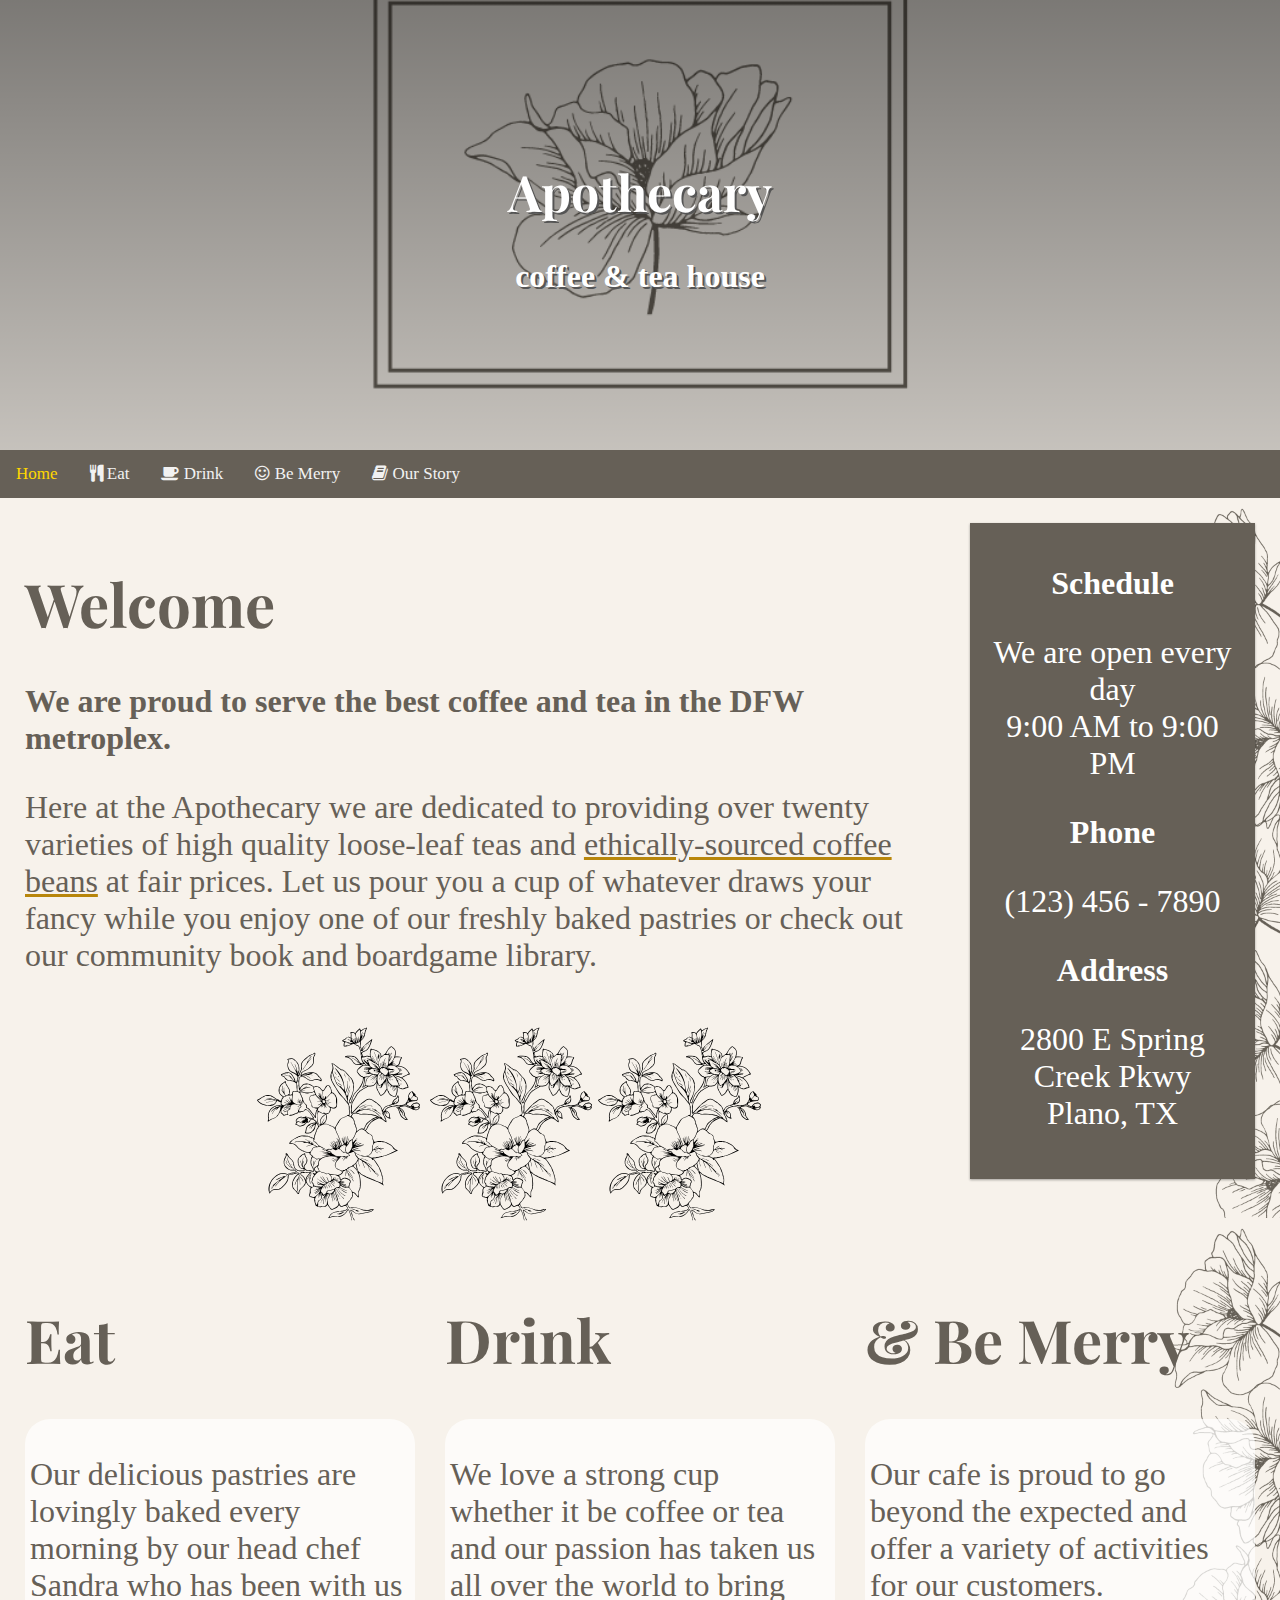
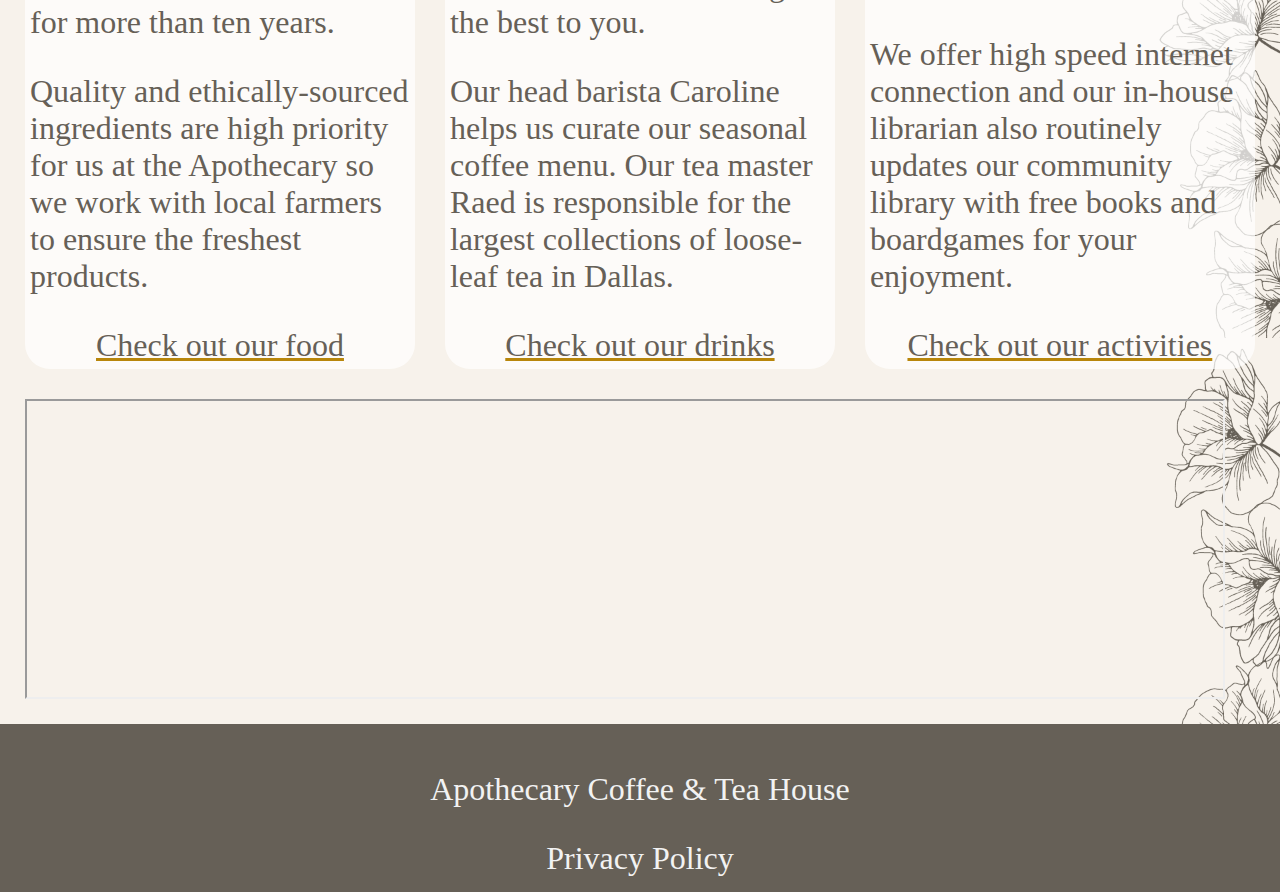
<file: index.html>
<!DOCTYPE html>
<html lang = "en">
<head>
    <meta charset="UTF-8">
    <meta name="description" content="Apothecary Coffee & Tea House">
    <meta name="keywords" content="coffee, tea, food, cafe">
    <meta name="author" content="Caroline Seegmiller">
    <meta name="viewport" content="width=device-width, initial-scale=1">
    <title>Home</title>
    <!-- stylesheet -->
        <link rel="stylesheet" href="home.css">
    <!-- fonts -->      
        <link rel="preconnect" href="https://fonts.googleapis.com">
        <link rel="preconnect" href="https://fonts.gstatic.com" crossorigin>
        <link href="https://fonts.googleapis.com/css2?family=IM+Fell+English:ital@0;1&family=Playfair+Display&display=swap" rel="stylesheet">
    <script>
    /* Toggle between adding and removing the "responsive" class to topnav when the user clicks on the icon */
        function myFunction() {
        var x = document.getElementById("myTopnav");
        if (x.className === "topnav") {
            x.className += " responsive";
        } else {
            x.className = "topnav";
        }
        }
    </script>
</head>
<body>

<!-- hero -->
<div class="hero-image">
  <div class="hero-text">
    <h1 style="font-size:50px">Apothecary</h1>
    <h3>coffee & tea house</h3>
  </div>
</div>

<!-- navbar -->
<!-- Load an icon library-->
<link rel="stylesheet" href="https://cdnjs.cloudflare.com/ajax/libs/font-awesome/4.7.0/css/font-awesome.min.css">
<div class="topnav" id="myTopnav">
  <a href="index.html" class="active">Home</a>
  <a href="eat.html"><i class="fa fa-cutlery" aria-hidden="true"></i>  Eat</a>
  <a href="drink.html"><i class="fa fa-coffee" aria-hidden="true"></i>  Drink</a>
  <a href="merry.html"><i class="fa fa-smile-o" aria-hidden="true"></i>  Be Merry</a>
  <a href="about.html"><i class="fa fa-book" aria-hidden="true"></i>  Our Story</a>
  <a href="javascript:void(0);" class="icon" onclick="myFunction()">
    <i class="fa fa-bars"></i>
  </a>
</div>

<!-- content -->
<div class="content">
<div class="row">
  <div class="col-9">
    <h1>Welcome</h1>
    <h3>We are proud to serve the best coffee and tea in the DFW metroplex.</h3>
    <p>Here at the Apothecary we are dedicated to providing over twenty varieties of high quality loose-leaf teas and <a href="https://pebblemag.com/magazine/living/6-ways-to-tell-if-your-coffee-really-is-ethical">ethically-sourced coffee beans</a> at fair prices. Let us pour you a cup of whatever draws your fancy while you enjoy one of our freshly baked pastries or check out our community book and boardgame library.</p><br>
    <div class="imgBorder">
    <img src="images/flowerlineart.svg" alt="https://freesvg.org/1539641420" height="200">    <img src="images/flowerlineart.svg" alt="https://freesvg.org/1539641420" height="200"><img src="images/flowerlineart.svg" alt="https://freesvg.org/1539641420" height="200">
    </div>
  </div> 
  <div class="col-3 right">
    <div class="aside">
      <h2>Schedule</h2>
      <p>We are open every day<br> 9:00 AM to 9:00 PM</p>
      <h2>Phone</h2>
      <p>(123) 456 - 7890</p>
      <h2>Address</h2>
      <p>2800 E Spring Creek Pkwy <br>Plano, TX</p>
    </div>
  </div>
</div>

<div class="row">
  <div class="col-4">
    <h1>Eat</h1>
    <div class="pbg">
    <p>Our delicious pastries are lovingly baked every morning by our head chef Sandra who has been with us for more than ten years. </p>
    <p>Quality and ethically-sourced ingredients are high priority for us at the Apothecary so we work with local farmers to ensure the freshest products.</p>
    <div class="textcenter"><a href="eat.html" > Check out our food </a></div>
  </div>
  </div>
  <div class="col-4">
    <h1>Drink</h1>
    <div class="pbg">
    <p>We love a strong cup whether it be coffee or tea and our passion has taken us all over the world to bring the best to you.</p><p>Our head barista Caroline helps us curate our seasonal coffee menu. Our tea master Raed is responsible for the largest collections of loose-leaf tea in Dallas.</p>
    <div class="textcenter"><a href="drink.html" > Check out our drinks </a></div>
    </div>
  </div>
  <div class="col-4">
    <h1>& Be Merry</h1>
    <div class="pbg">
    <p>Our cafe is proud to go beyond the expected and offer a variety of activities for our customers.</p>
    <p>We offer high speed internet connection and our in-house librarian also routinely updates our community library with free books and boardgames for your enjoyment.</p>
    <div class="textcenter"><a href="merry.html" > Check out our activities </a></div>
    </div>
  </div>
</div>

<div class="row">
  <div class="col-12">
    <div class="mapouter">
      <div class="gmap_canvas">
        <iframe width="1200" height="300" id="gmap_canvas" src="https://maps.google.com/maps?q=2800%20East%20Spring%20Creek%20Parkway&t=&z=13&ie=UTF8&iwloc=&output=embed"></iframe>
      </div>
    </div>
  </div>
</div>

</div>

<!-- footer -->
<footer class="footer">
    <p>Apothecary Coffee & Tea House</p>
    <a href="privacypolicy.html">Privacy Policy</a>
</footer>
</body>
</html>
</file>
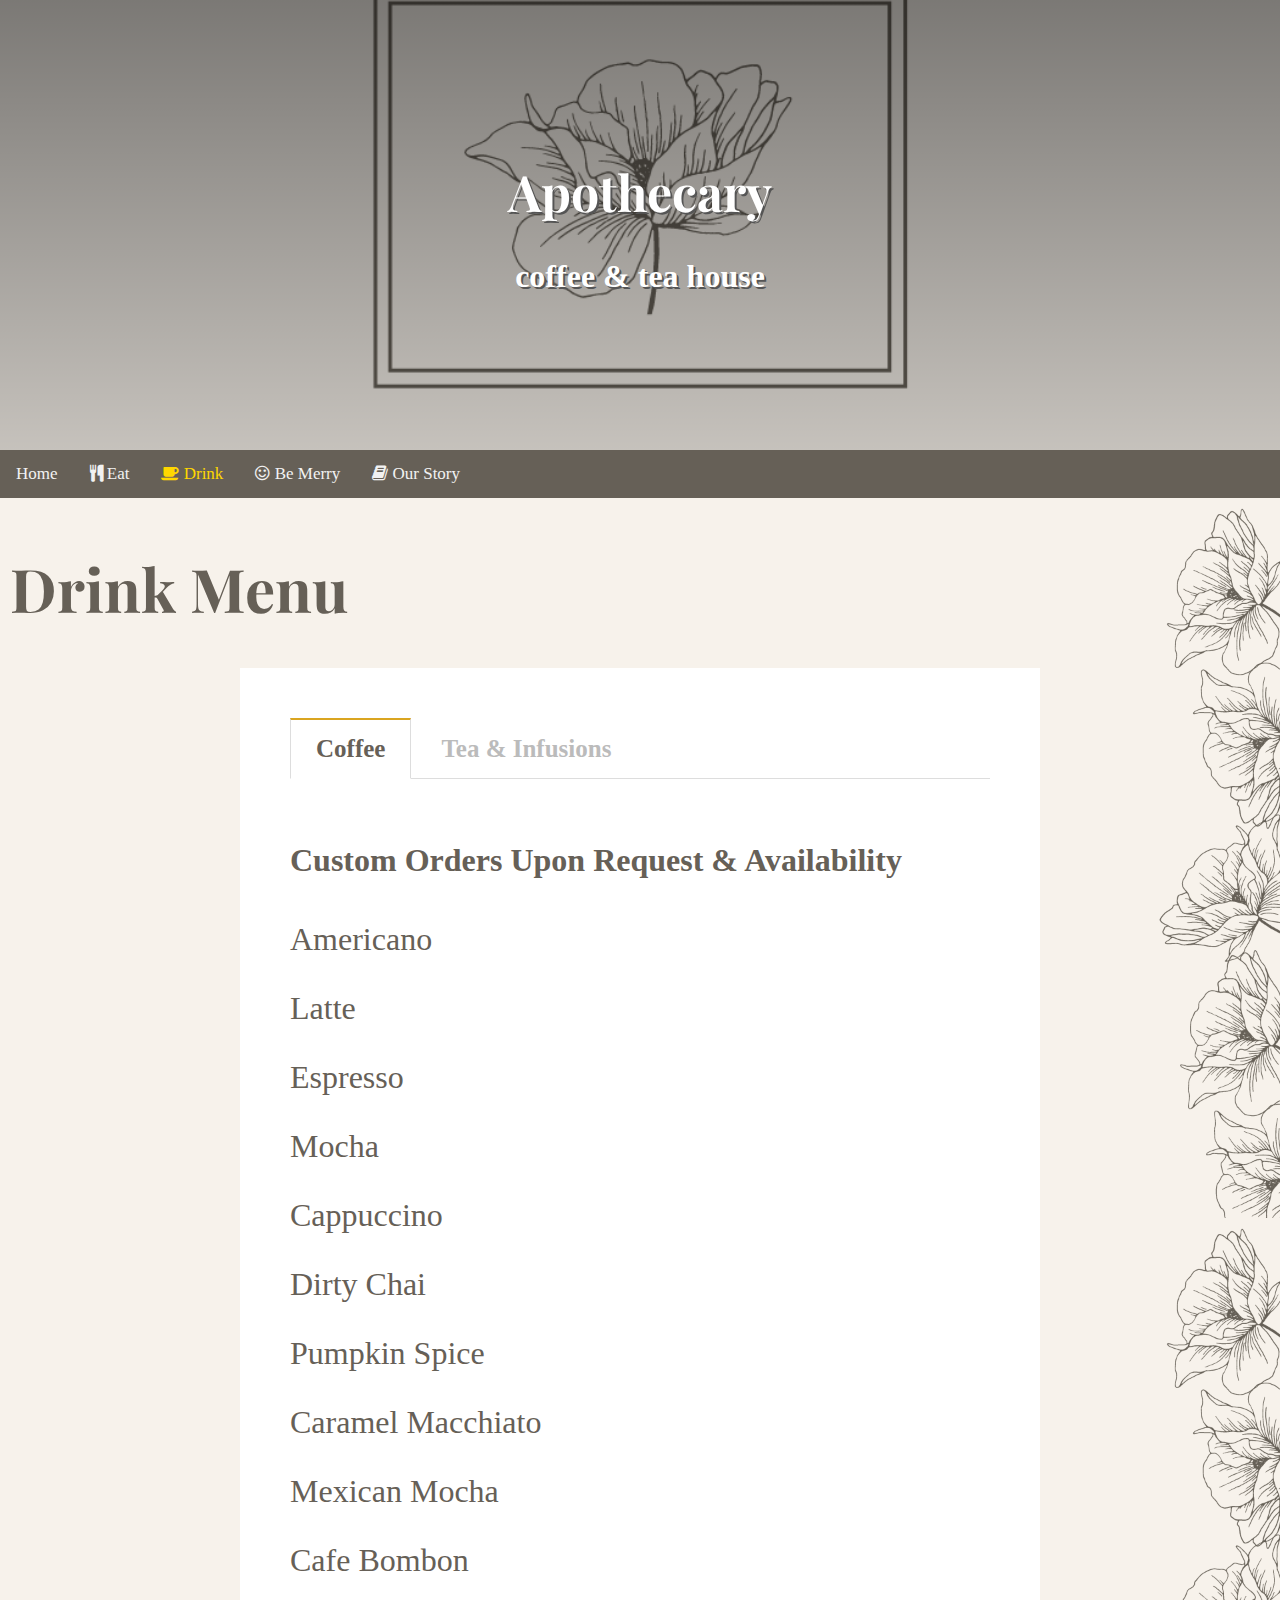
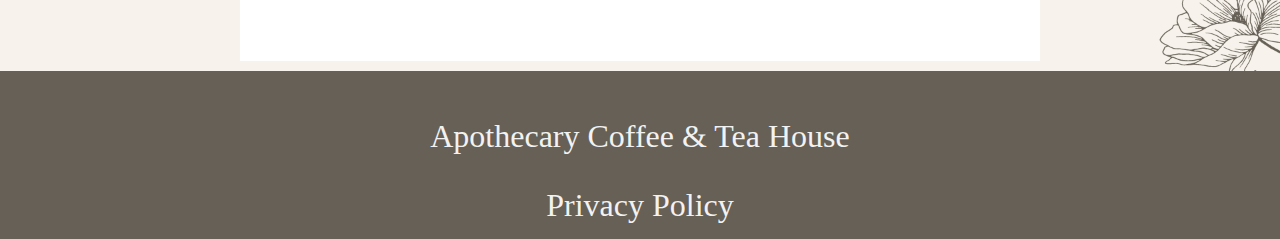
<file: drink.html>
<!DOCTYPE html>
<html lang = "en">
<head>
    <meta charset="UTF-8">
    <meta name="description" content="Apothecary Coffee & Tea House">
    <meta name="keywords" content="coffee, tea, food, cafe">
    <meta name="author" content="Caroline Seegmiller">
    <meta name="viewport" content="width=device-width, initial-scale=1">
    <title>Drink</title>
    <!-- stylesheet -->
        <link rel="stylesheet" href="home.css">
    <!-- fonts -->      
        <link rel="preconnect" href="https://fonts.googleapis.com">
        <link rel="preconnect" href="https://fonts.gstatic.com" crossorigin>
        <link href="https://fonts.googleapis.com/css2?family=IM+Fell+English:ital@0;1&family=Playfair+Display&display=swap" rel="stylesheet">
    <script>
    /* Toggle between adding and removing the "responsive" class to topnav when the user clicks on the icon */
        function myFunction() {
        var x = document.getElementById("myTopnav");
        if (x.className === "topnav") {
            x.className += " responsive";
        } else {
            x.className = "topnav";
        }
        }
    </script>
</head>
<body>

<!-- hero -->
<div class="hero-image">
  <div class="hero-text">
    <h1 style="font-size:50px">Apothecary</h1>
    <h3>coffee & tea house</h3>
  </div>
</div>

<!-- navbar -->
<!-- Load an icon library to show a hamburger menu (bars) on small screens -->
<link rel="stylesheet" href="https://cdnjs.cloudflare.com/ajax/libs/font-awesome/4.7.0/css/font-awesome.min.css">

<div class="topnav" id="myTopnav">
  <a href="index.html">Home</a>
  <a href="eat.html"><i class="fa fa-cutlery" aria-hidden="true"></i>  Eat</a>
  <a href="drink.html" class="active"><i class="fa fa-coffee" aria-hidden="true"></i>  Drink</a>
  <a href="merry.html"><i class="fa fa-smile-o" aria-hidden="true"></i> Be Merry</a>
  <a href="about.html"><i class="fa fa-book" aria-hidden="true"></i>  Our Story</a>
  <a href="javascript:void(0);" class="icon" onclick="myFunction()">
    <i class="fa fa-bars"></i>
  </a>
</div>

<!-- content -->
<div class="content">
  <h1>Drink Menu</h1>

<main>
  
  <input id="tab1" type="radio" name="tabs" checked >
  <label for="tab1">Coffee</label>
    
  <input id="tab2" type="radio" name="tabs">
  <label for="tab2">Tea & Infusions</label>
    
 
    
  <section id="content1">
    <h4>Custom Orders Upon Request & Availability</h4>
    <p>Americano</p>
    <p>Latte</p>
    <p>Espresso</p>
    <p>Mocha</p>
    <p>Cappuccino</p>
    <p>Dirty Chai</p>
    <p>Pumpkin Spice</p>
    <p>Caramel Macchiato</p>
    <p>Mexican Mocha</p>
    <p>Cafe Bombon</p>
  </section>
    
  <section id="content2">
    <h4>Custom Orders Upon Request & Availability</h4>
    <p>Black Tea</p>
    <p>Green Tea</p>
    <p>Chai Tea</p>
    <p>Red Berry Tea</p>
    <p>Moraccan Mint Tea</p>
    <p>Chamomile Tea</p>
    <p>Lavander Tea</p>
    <p>Ginger Tea</p>
    <p>Sweet Pea Tea</p>
    <p>Rosehip Tea</p>
  </section>
    
 
    
</main>






</div>

<!-- footer -->
<footer class="footer">
    <p>Apothecary Coffee & Tea House</p>
    <a href="privacypolicy.html">Privacy Policy</a>
</footer>
</body>
</html>
</file>
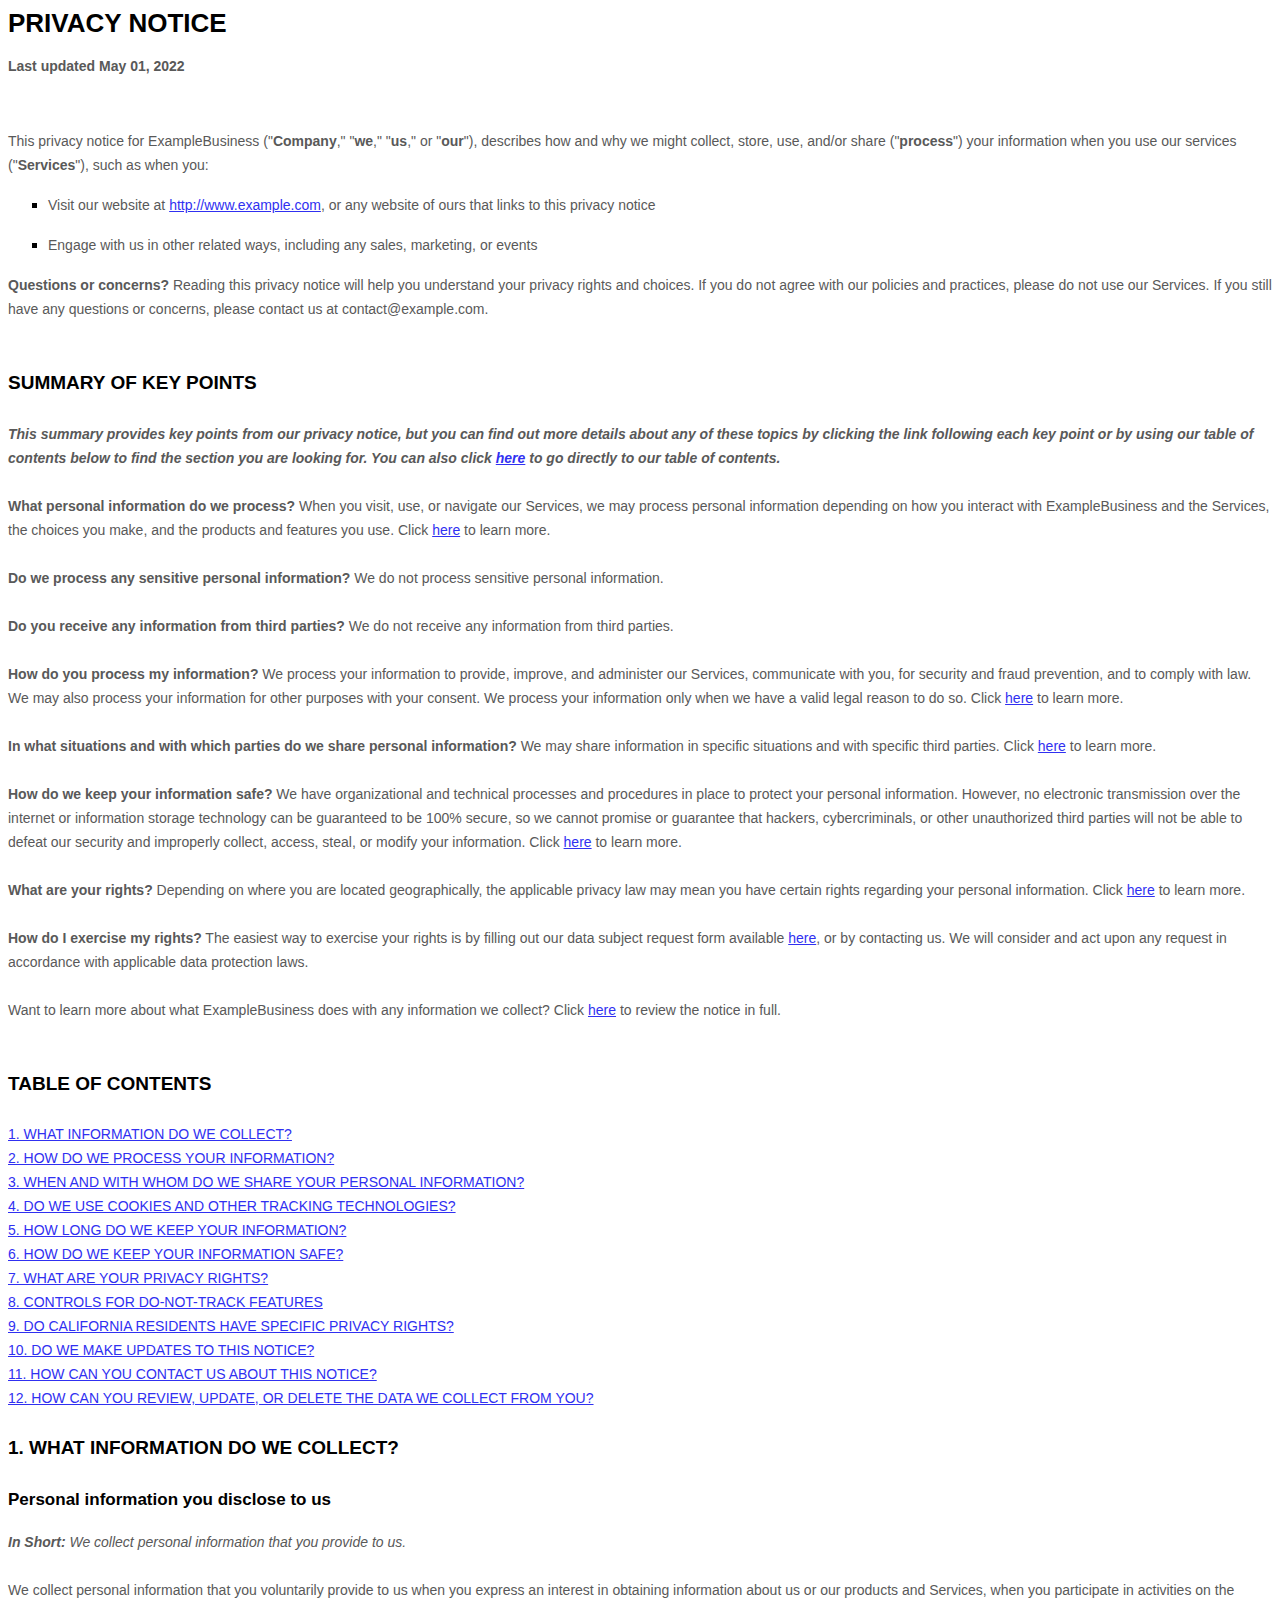
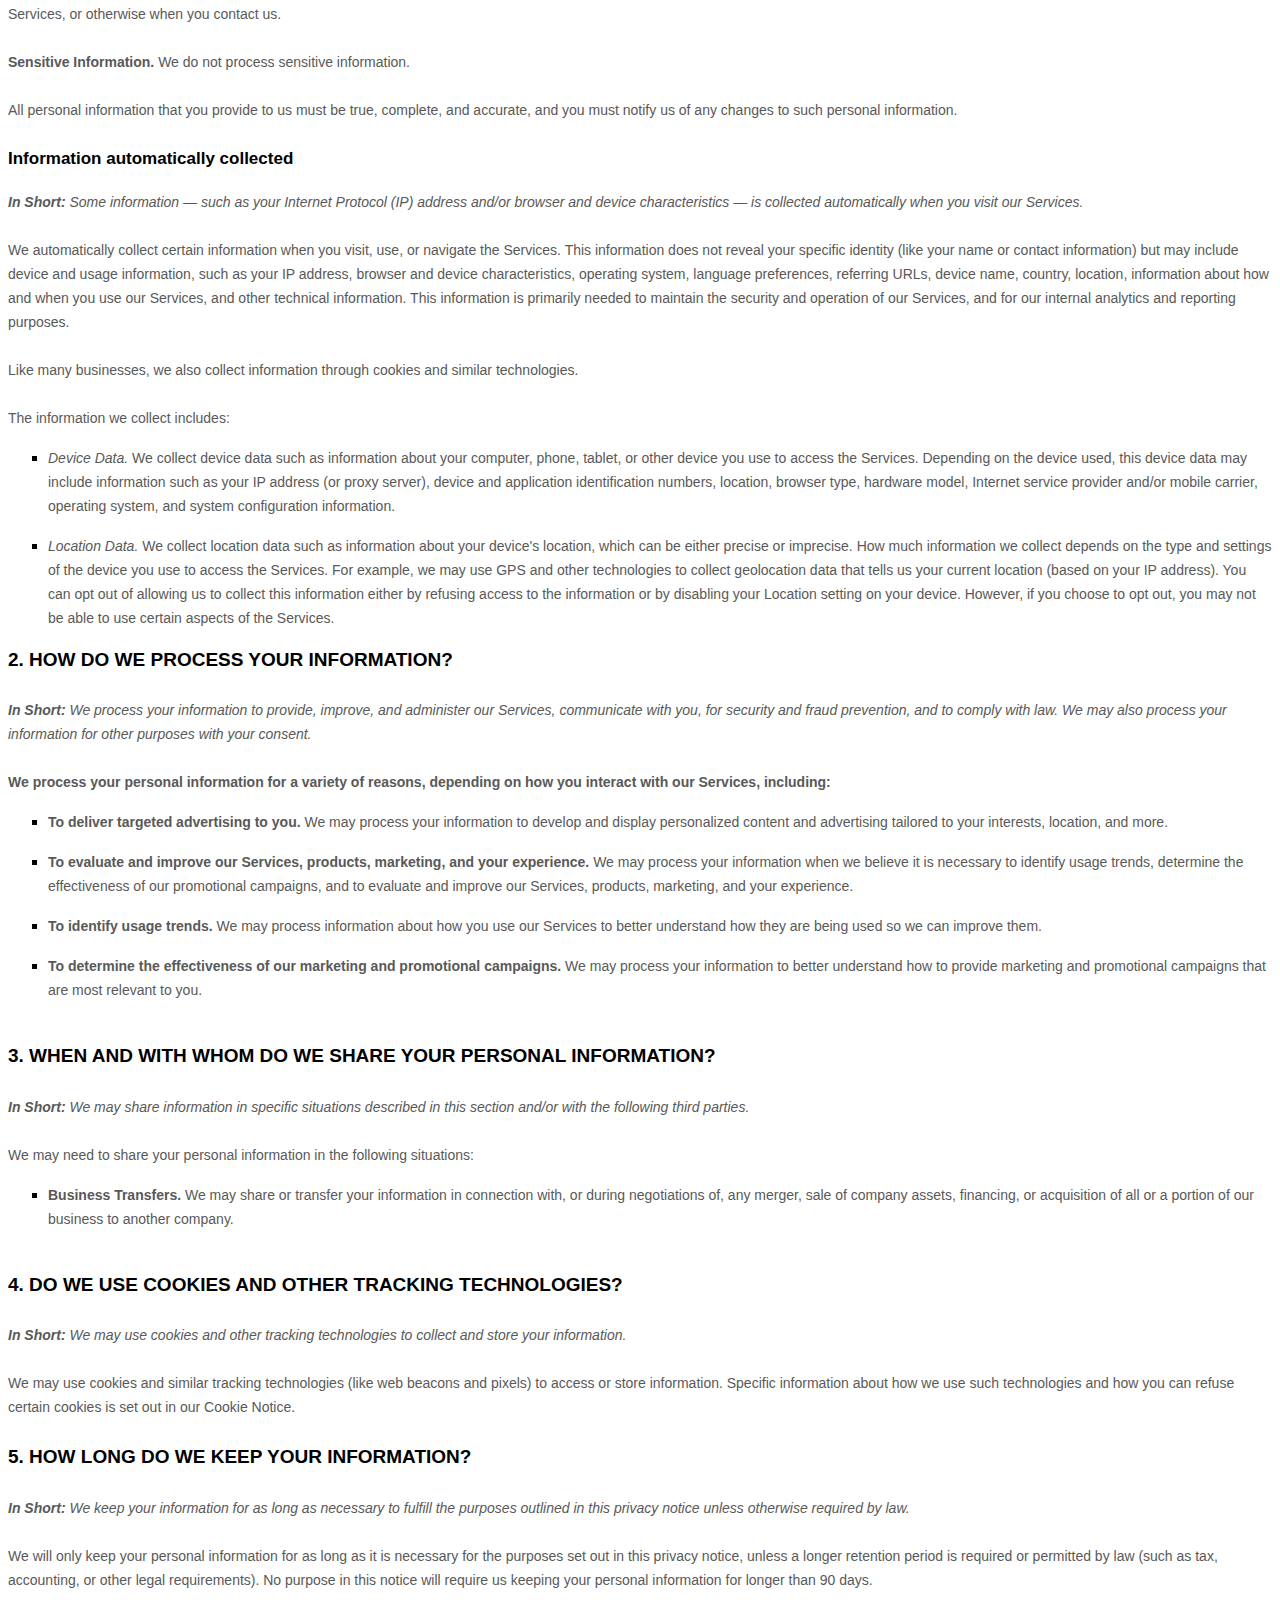
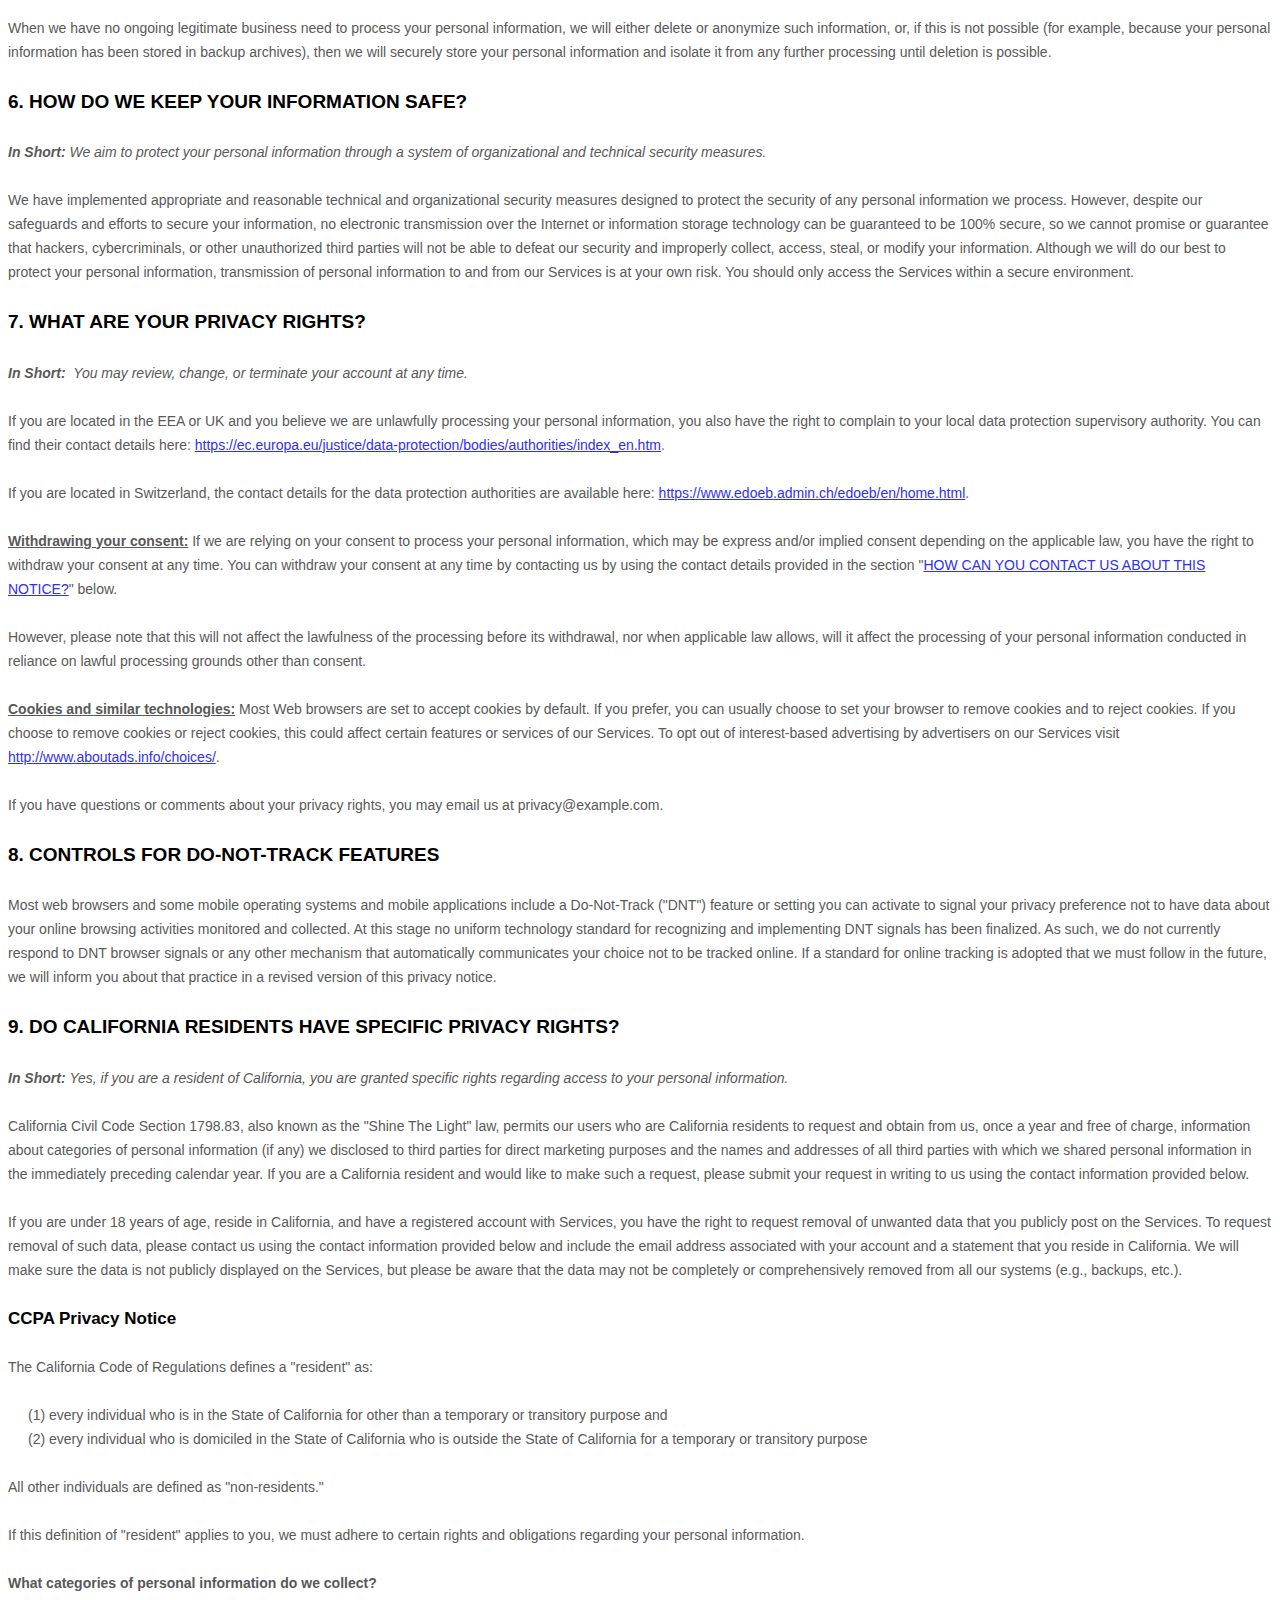
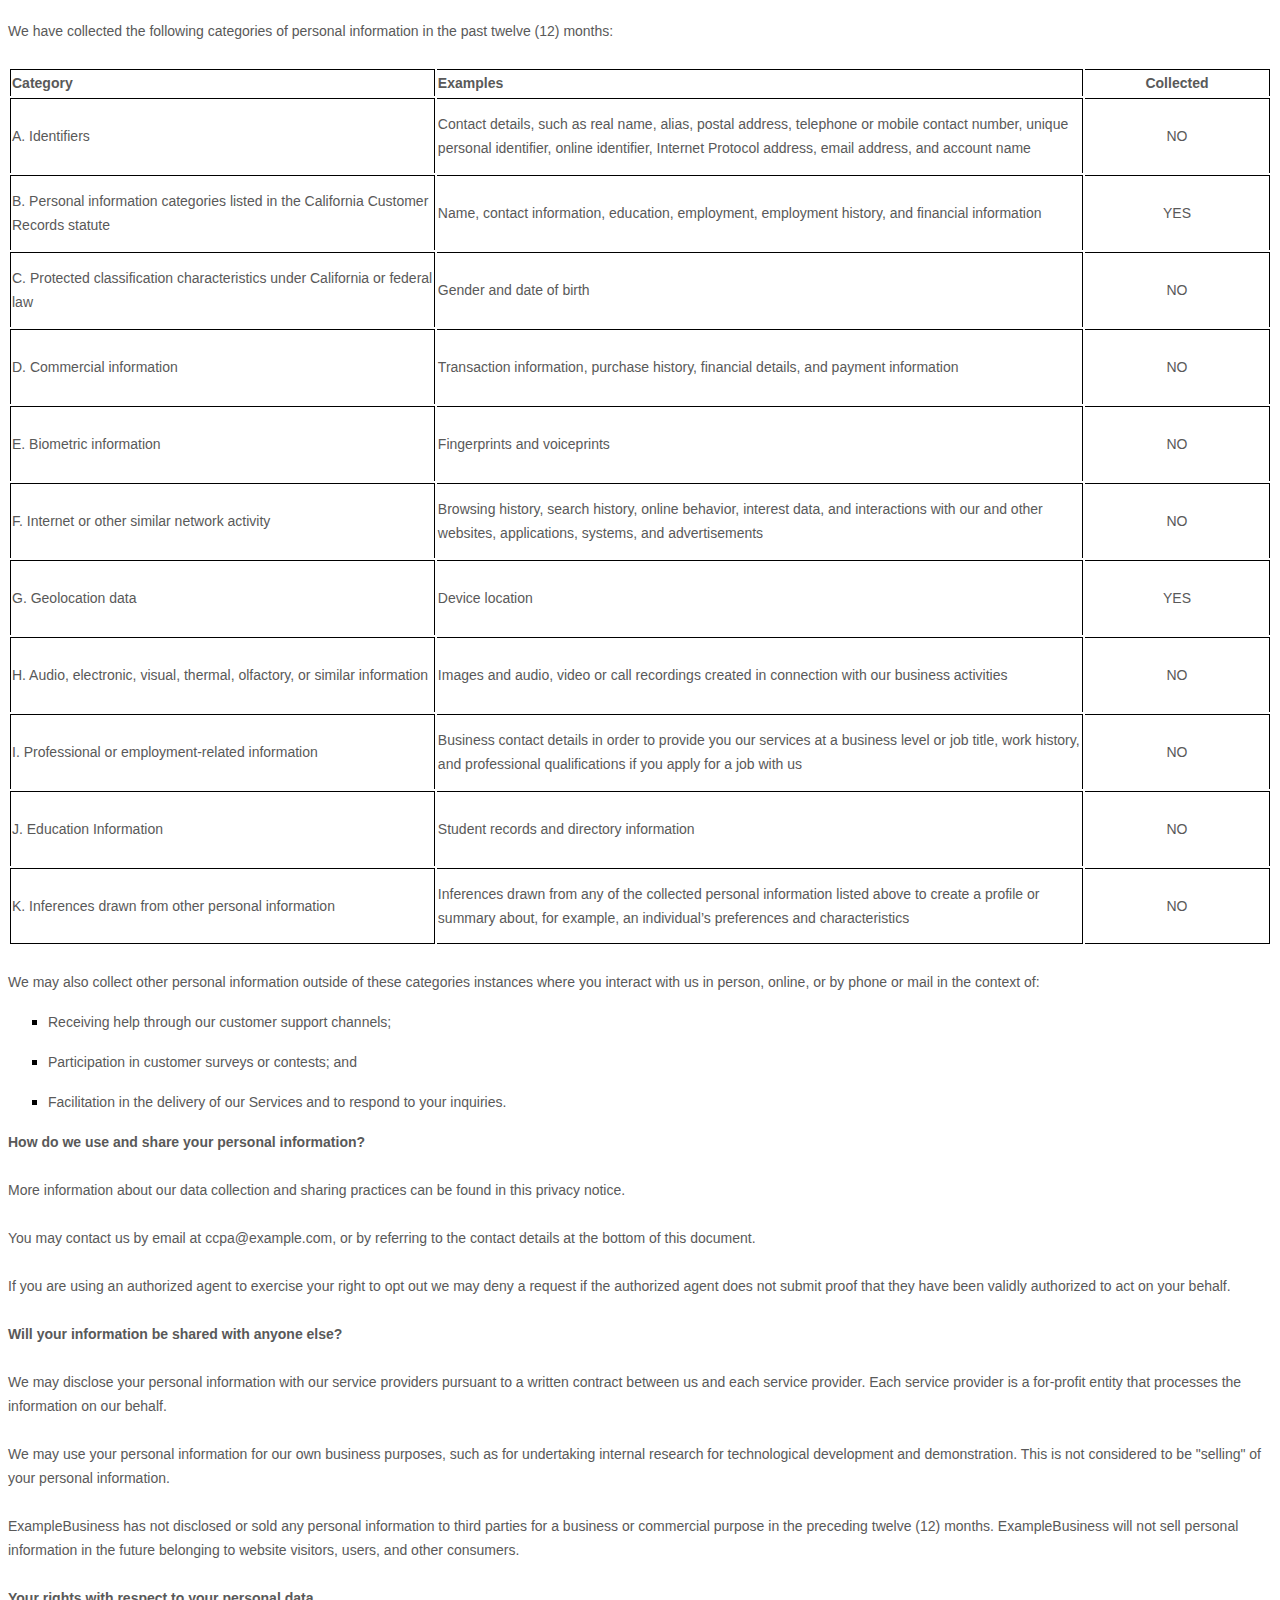
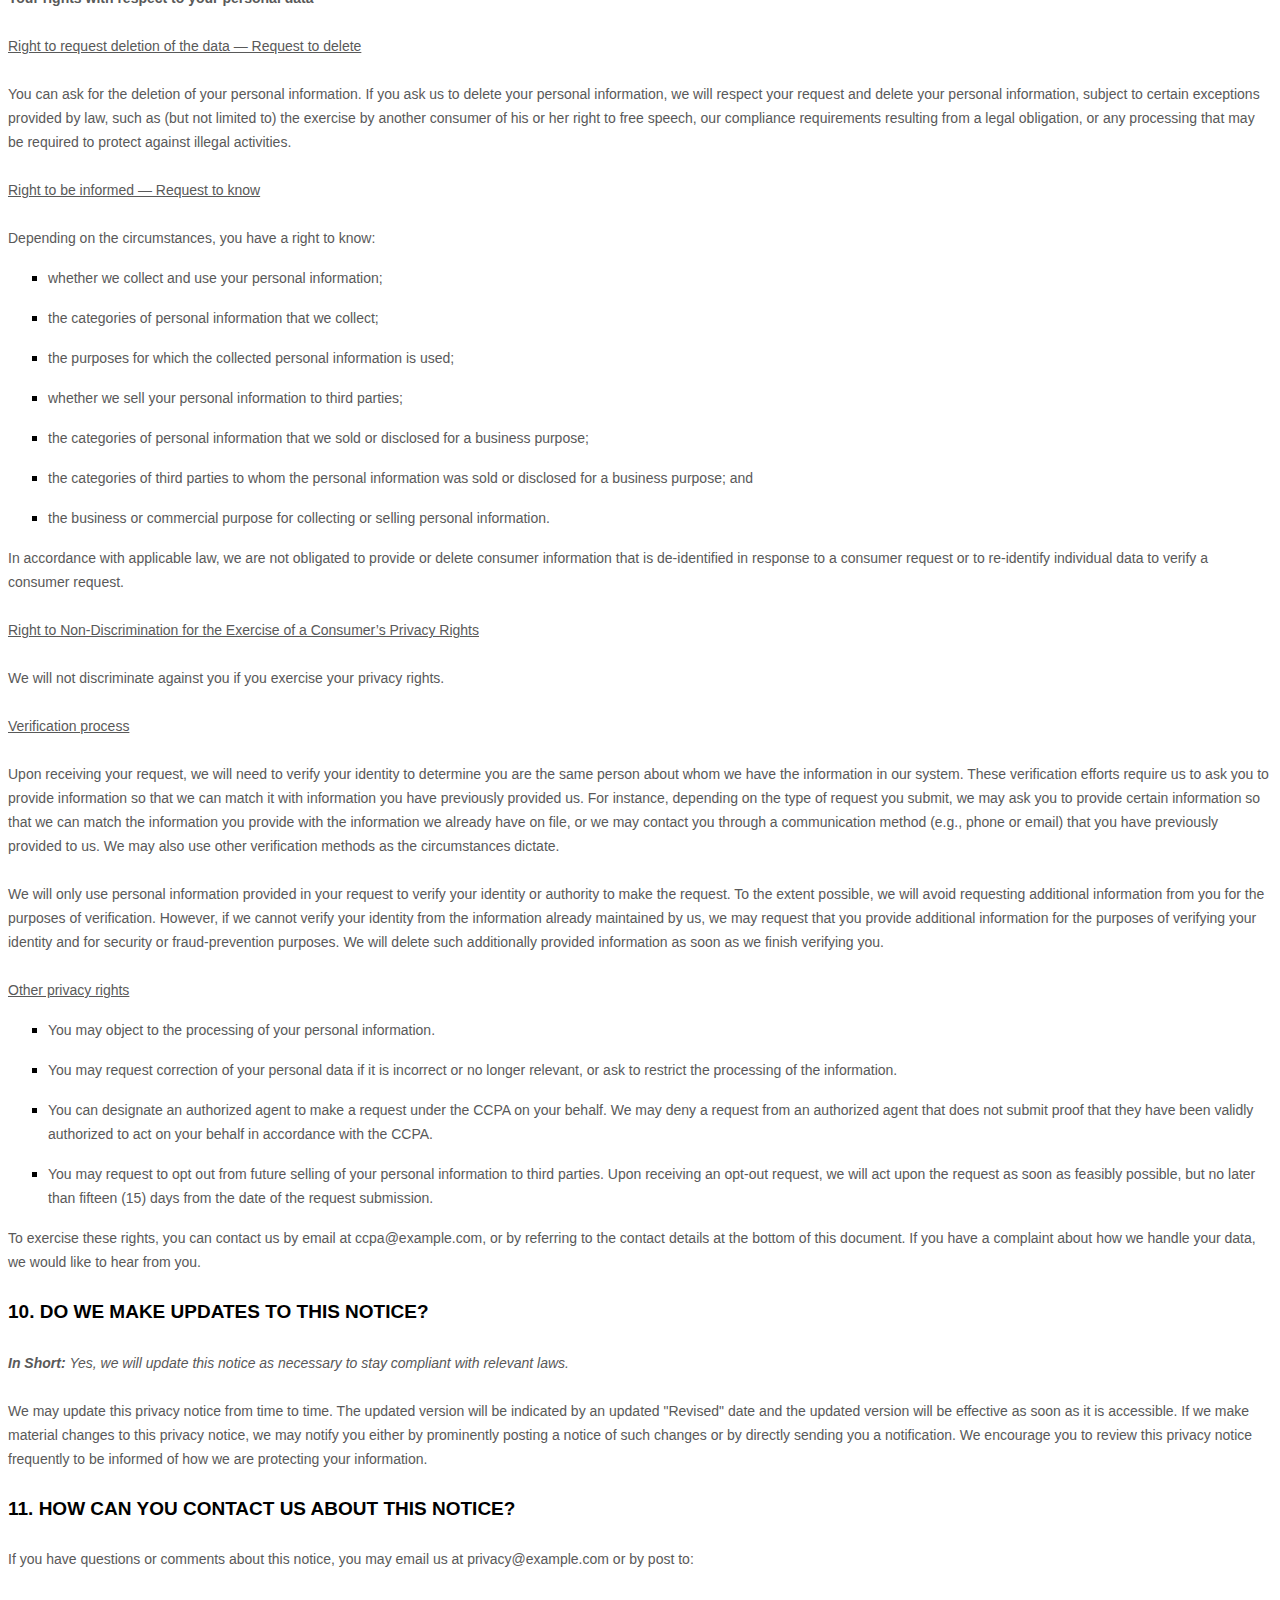
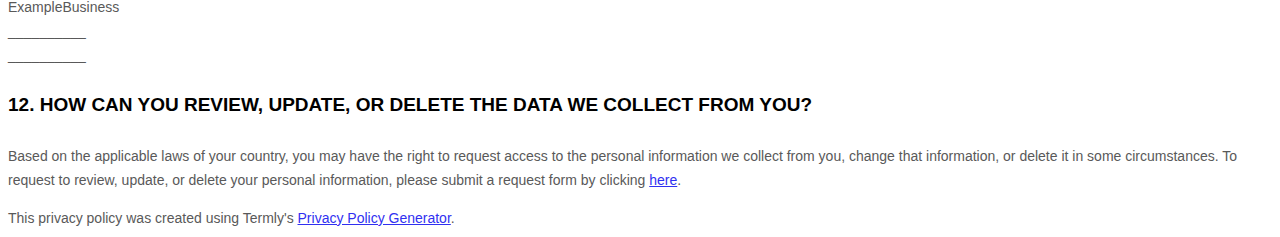
<file: privacypolicy.html>
<!DOCTYPE html>
<html lang="en">
<head>
        <meta charset="UTF-8">
        <meta name="description" content="Apothecary Coffee & Tea House">
        <meta name="keywords" content="coffee, tea, food, cafe">
        <meta name="author" content="Caroline Seegmiller">
        <meta name="viewport" content="width=device-width, initial-scale=1">
        <title>Private Policy</title>
<style>
        [data-custom-class='body'], [data-custom-class='body'] * {
                background: transparent !important;
                }
        [data-custom-class='title'], [data-custom-class='title'] * {
                font-family: Arial !important;
                font-size: 26px !important;
                color: #000000 !important;
                }
      [data-custom-class='subtitle'], [data-custom-class='subtitle'] * {
                font-family: Arial !important;
                color: #595959 !important;
                font-size: 14px !important;
        }
      [data-custom-class='heading_1'], [data-custom-class='heading_1'] * {
              font-family: Arial !important;
              font-size: 19px !important;
              color: #000000 !important;
        }
      [data-custom-class='heading_2'], [data-custom-class='heading_2'] * {
              font-family: Arial !important;
              font-size: 17px !important;
              color: #000000 !important;
        }
        [data-custom-class='body_text'], [data-custom-class='body_text'] * {
                color: #595959 !important;
      font-size: 14px !important;
      font-family: Arial !important;
}
[data-custom-class='link'], [data-custom-class='link'] * {
        color: #3030F1 !important;
        font-size: 14px !important;
        font-family: Arial !important;
      word-break: break-word !important;
}
</style>
</head> 
<body>

        
        <div data-custom-class="body">
                <div><strong><span style="font-size: 26px;"><span data-custom-class="title">PRIVACY NOTICE</span></span></strong></div><div><br></div><div><span style="color: rgb(127, 127, 127);"><strong><span style="font-size: 15px;"><span data-custom-class="subtitle">Last updated <bdt class="question">May 01, 2022</bdt></span></span></strong></span></div><div><br></div><div><br></div><div><br></div><div style="line-height: 1.5;"><span style="color: rgb(127, 127, 127);"><span style="color: rgb(89, 89, 89); font-size: 15px;"><span data-custom-class="body_text">This privacy notice for <bdt class="question">ExampleBusiness</bdt><span style="color: rgb(89, 89, 89);"><span data-custom-class="body_text"><bdt class="block-component"></bdt></span></span> ("<span style="color: rgb(89, 89, 89);"><span data-custom-class="body_text"><bdt class="block-component"></bdt></span></span><strong>Company</strong></span><span style="color: rgb(127, 127, 127);"><span style="color: rgb(89, 89, 89);"><span data-custom-class="body_text"><span style="color: rgb(89, 89, 89);"><span data-custom-class="body_text"><bdt class="statement-end-if-in-editor"><span data-custom-class="body_text"></span></bdt></span></span></span></span></span><span data-custom-class="body_text">," "<strong>we</strong>," "<strong>us</strong>," or "<strong>our</strong>"), describes how and why we might collect, store, use, and/or share ("<strong>process</strong>") your information when you use our services ("<strong>Services</strong>"), such as when you:</span></span></span><span style="font-size: 15px;"><span style="color: rgb(127, 127, 127);"><span data-custom-class="body_text"><span style="color: rgb(89, 89, 89);"><span data-custom-class="body_text"><bdt class="block-component"></bdt></span></span></span></span></span></div><ul><li style="line-height: 1.5;"><span style="font-size: 15px; color: rgb(89, 89, 89);"><span style="font-size: 15px; color: rgb(89, 89, 89);"><span data-custom-class="body_text">Visit our website<bdt class="block-component"></bdt> at <bdt class="question"><a href="http://www.example.com" target="_blank" data-custom-class="link">http://www.example.com</a></bdt><span style="font-size: 15px;"><span style="color: rgb(89, 89, 89);"><span data-custom-class="body_text"><span style="font-size: 15px;"><span style="color: rgb(89, 89, 89);"><bdt class="statement-end-if-in-editor">, or any website of ours that links to this privacy notice</bdt></span></span></span></span></span></span></span></span></li></ul><div><bdt class="block-component"><span style="font-size: 15px;"><span style="font-size: 15px;"><span style="color: rgb(127, 127, 127);"><span data-custom-class="body_text"><span style="color: rgb(89, 89, 89);"><span data-custom-class="body_text"><bdt class="block-component"></bdt></bdt></span></span></span></span></span></span></span></span></li></ul><div style="line-height: 1.5;"><span style="font-size: 15px;"><span style="color: rgb(127, 127, 127);"><span data-custom-class="body_text"><span style="color: rgb(89, 89, 89);"><span data-custom-class="body_text"><bdt class="block-component"></bdt></span></span></span></span></span></div><ul><li style="line-height: 1.5;"><span style="font-size: 15px; color: rgb(89, 89, 89);"><span style="font-size: 15px; color: rgb(89, 89, 89);"><span data-custom-class="body_text">Engage with us in other related ways, including any sales, marketing, or events<span style="font-size: 15px;"><span style="color: rgb(89, 89, 89);"><span data-custom-class="body_text"><span style="font-size: 15px;"><span style="color: rgb(89, 89, 89);"><bdt class="statement-end-if-in-editor"></bdt></span></span></span></span></span></span></span></span></li></ul><div style="line-height: 1.5;"><span style="font-size: 15px;"><span style="color: rgb(127, 127, 127);"><span data-custom-class="body_text"><strong>Questions or concerns? </strong>Reading this privacy notice will help you understand your privacy rights and choices. If you do not agree with our policies and practices, please do not use our Services. If you still have any questions or concerns, please contact us at <bdt class="question">contact@example.com</bdt>.</span></span></span></div><div style="line-height: 1.5;"><br></div><div style="line-height: 1.5;"><br></div><div style="line-height: 1.5;"><strong><span style="font-size: 15px;"><span data-custom-class="heading_1">SUMMARY OF KEY POINTS</span></span></strong></div><div style="line-height: 1.5;"><br></div><div style="line-height: 1.5;"><span style="font-size: 15px;"><span data-custom-class="body_text"><strong><em>This summary provides key points from our privacy notice, but you can find out more details about any of these topics by clicking the link following each key point or by using our table of contents below to find the section you are looking for. You can also click </em></strong></span></span><a data-custom-class="link" href="#toc"><span style="font-size: 15px;"><span data-custom-class="body_text"><strong><em>here</em></strong></span></span></a><span style="font-size: 15px;"><span data-custom-class="body_text"><strong><em> to go directly to our table of contents.</em></strong></span></span></div><div style="line-height: 1.5;"><br></div><div style="line-height: 1.5;"><span style="font-size: 15px;"><span data-custom-class="body_text"><strong>What personal information do we process?</strong> When you visit, use, or navigate our Services, we may process personal information depending on how you interact with <bdt class="block-component"></bdt><bdt class="question">ExampleBusiness</bdt><bdt class="statement-end-if-in-editor"></bdt> and the Services, the choices you make, and the products and features you use. Click </span></span><a data-custom-class="link" href="#personalinfo"><span style="font-size: 15px;"><span data-custom-class="body_text">here</span></span></a><span style="font-size: 15px;"><span data-custom-class="body_text"> to learn more.</span></span></div><div style="line-height: 1.5;"><br></div><div style="line-height: 1.5;"><span style="font-size: 15px;"><span data-custom-class="body_text"><strong>Do we process any sensitive personal information?</strong> <bdt class="block-component"></bdt>We do not process sensitive personal information.<bdt class="else-block"></bdt></span></span></div><div style="line-height: 1.5;"><br></div><div style="line-height: 1.5;"><span style="font-size: 15px;"><span data-custom-class="body_text"><strong>Do you receive any information from third parties?</strong> <bdt class="block-component"></bdt>We do not receive any information from third parties.<bdt class="else-block"></bdt></span></span></div><div style="line-height: 1.5;"><br></div><div style="line-height: 1.5;"><span style="font-size: 15px;"><span data-custom-class="body_text"><strong>How do you process my information?</strong> We process your information to provide, improve, and administer our Services, communicate with you, for security and fraud prevention, and to comply with law. We may also process your information for other purposes with your consent. We process your information only when we have a valid legal reason to do so. Click </span></span><a data-custom-class="link" href="#infouse"><span style="font-size: 15px;"><span data-custom-class="body_text">here</span></span></a><span style="font-size: 15px;"><span data-custom-class="body_text"> to learn more.</span></span></div><div style="line-height: 1.5;"><br></div><div style="line-height: 1.5;"><span style="font-size: 15px;"><span data-custom-class="body_text"><strong>In what situations and with which <bdt class="block-component"></bdt>parties do we share personal information?</strong> We may share information in specific situations and with specific <bdt class="block-component"></bdt>third parties. Click </span></span><a data-custom-class="link" href="#whoshare"><span style="font-size: 15px;"><span data-custom-class="body_text">here</span></span></a><span style="font-size: 15px;"><span data-custom-class="body_text"> to learn more.<bdt class="block-component"></bdt></span></span></div><div style="line-height: 1.5;"><br></div><div style="line-height: 1.5;"><span style="font-size: 15px;"><span data-custom-class="body_text"><strong>How do we keep your information safe?</strong> We have organizational and technical processes and procedures in place to protect your personal information. However, no electronic transmission over the internet or information storage technology can be guaranteed to be 100% secure, so we cannot promise or guarantee that hackers, cybercriminals, or other unauthorized third parties will not be able to defeat our security and improperly collect, access, steal, or modify your information. Click </span></span><a data-custom-class="link" href="#infosafe"><span style="font-size: 15px;"><span data-custom-class="body_text">here</span></span></a><span style="font-size: 15px;"><span data-custom-class="body_text"> to learn more.<bdt class="statement-end-if-in-editor"></bdt></span></span></div><div style="line-height: 1.5;"><br></div><div style="line-height: 1.5;"><span style="font-size: 15px;"><span data-custom-class="body_text"><strong>What are your rights?</strong> Depending on where you are located geographically, the applicable privacy law may mean you have certain rights regarding your personal information. Click </span></span><a data-custom-class="link" href="#privacyrights"><span style="font-size: 15px;"><span data-custom-class="body_text">here</span></span></a><span style="font-size: 15px;"><span data-custom-class="body_text"> to learn more.</span></span></div><div style="line-height: 1.5;"><br></div><div style="line-height: 1.5;"><span style="font-size: 15px;"><span data-custom-class="body_text"><strong>How do I exercise my rights?</strong> The easiest way to exercise your rights is by filling out our data subject request form available <bdt class="block-component"></bdt></span></span><a data-custom-class="link" href="https://app.termly.io/notify/0fb9a24d-f6cb-48aa-9a3f-4c79b3e3bece" rel="noopener noreferrer" target="_blank"><span style="font-size: 15px;"><span data-custom-class="body_text">here</span></span></a><span style="font-size: 15px;"><span data-custom-class="body_text"><bdt class="block-component"></bdt>, or by contacting us. We will consider and act upon any request in accordance with applicable data protection laws.</span></span></div><div style="line-height: 1.5;"><br></div><div style="line-height: 1.5;"><span style="font-size: 15px;"><span data-custom-class="body_text">Want to learn more about what <bdt class="block-component"></bdt><bdt class="question">ExampleBusiness</bdt><bdt class="statement-end-if-in-editor"></bdt> does with any information we collect? Click </span></span><a data-custom-class="link" href="#toc"><span style="font-size: 15px;"><span data-custom-class="body_text">here</span></span></a><span style="font-size: 15px;"><span data-custom-class="body_text"> to review the notice in full.</span></span></div><div style="line-height: 1.5;"><br></div><div style="line-height: 1.5;"><br></div><div id="toc" style="line-height: 1.5;"><span style="font-size: 15px;"><span style="color: rgb(127, 127, 127);"><span style="color: rgb(0, 0, 0);"><strong><span data-custom-class="heading_1">TABLE OF CONTENTS</span></strong></span></span></span></div><div style="line-height: 1.5;"><br></div><div style="line-height: 1.5;"><span style="font-size: 15px;"><a data-custom-class="link" href="#infocollect"><span style="color: rgb(89, 89, 89);">1. WHAT INFORMATION DO WE COLLECT?</span></a></span></div><div style="line-height: 1.5;"><span style="font-size: 15px;"><a data-custom-class="link" href="#infouse"><span style="color: rgb(89, 89, 89);">2. HOW DO WE PROCESS YOUR INFORMATION?<bdt class="block-component"></bdt></span></a></span></div><div style="line-height: 1.5;"><span style="font-size: 15px;"><span style="color: rgb(89, 89, 89);"><a data-custom-class="link" href="#whoshare">3. WHEN AND WITH WHOM DO WE SHARE YOUR PERSONAL INFORMATION?</a></span><span data-custom-class="body_text"><bdt class="block-component"></bdt></span></a><span style="color: rgb(127, 127, 127);"><span style="color: rgb(89, 89, 89);"><span data-custom-class="body_text"><span style="color: rgb(89, 89, 89);"><bdt class="block-component"></bdt></span></span></span></span></span></div><div style="line-height: 1.5;"><span style="font-size: 15px;"><a data-custom-class="link" href="#cookies"><span style="color: rgb(89, 89, 89);">4. DO WE USE COOKIES AND OTHER TRACKING TECHNOLOGIES?</span></a><span style="color: rgb(127, 127, 127);"><span style="color: rgb(89, 89, 89);"><span data-custom-class="body_text"><span style="color: rgb(89, 89, 89);"><bdt class="statement-end-if-in-editor"></bdt></span></span><span data-custom-class="body_text"><span style="color: rgb(89, 89, 89);"><span style="color: rgb(89, 89, 89);"><span style="color: rgb(89, 89, 89);"><bdt class="block-component"></bdt></span></span><bdt class="block-component"></bdt></span></span></span></span></span></div><div style="line-height: 1.5;"><span style="font-size: 15px;"><a data-custom-class="link" href="#inforetain"><span style="color: rgb(89, 89, 89);">5. HOW LONG DO WE KEEP YOUR INFORMATION?</span></a><span style="color: rgb(127, 127, 127);"><span style="color: rgb(89, 89, 89);"><span data-custom-class="body_text"><span style="color: rgb(89, 89, 89);"><span style="color: rgb(89, 89, 89);"><bdt class="block-component"></bdt></span></span></span></span></span></span></div><div style="line-height: 1.5;"><span style="font-size: 15px;"><a data-custom-class="link" href="#infosafe"><span style="color: rgb(89, 89, 89);">6. HOW DO WE KEEP YOUR INFORMATION SAFE?</span></a><span style="color: rgb(127, 127, 127);"><span style="color: rgb(89, 89, 89);"><span data-custom-class="body_text"><span style="color: rgb(89, 89, 89);"><bdt class="statement-end-if-in-editor"></bdt><bdt class="block-component"></bdt></span></span></span></span></span></div><div style="line-height: 1.5;"><span style="font-size: 15px;"><span style="color: rgb(89, 89, 89);"><a data-custom-class="link" href="#privacyrights">7. WHAT ARE YOUR PRIVACY RIGHTS?</a></span></span></div><div style="line-height: 1.5;"><span style="font-size: 15px;"><a data-custom-class="link" href="#DNT"><span style="color: rgb(89, 89, 89);">8. CONTROLS FOR DO-NOT-TRACK FEATURES</span></a></span></div><div style="line-height: 1.5;"><span style="font-size: 15px;"><a data-custom-class="link" href="#caresidents"><span style="color: rgb(89, 89, 89);">9. DO CALIFORNIA RESIDENTS HAVE SPECIFIC PRIVACY RIGHTS?</span></a></span></div><div style="line-height: 1.5;"><span style="font-size: 15px;"><a data-custom-class="link" href="#policyupdates"><span style="color: rgb(89, 89, 89);">10. DO WE MAKE UPDATES TO THIS NOTICE?</span></a></span></div><div style="line-height: 1.5;"><a data-custom-class="link" href="#contact"><span style="color: rgb(89, 89, 89); font-size: 15px;">11. HOW CAN YOU CONTACT US ABOUT THIS NOTICE?</span></a></div><div style="line-height: 1.5;"><a data-custom-class="link" href="#request"><span style="color: rgb(89, 89, 89);">12. HOW CAN YOU REVIEW, UPDATE, OR DELETE THE DATA WE COLLECT FROM YOU?</span></a></div><div style="line-height: 1.5;"><br></div><div id="infocollect" style="line-height: 1.5;"><span style="color: rgb(127, 127, 127);"><span style="color: rgb(89, 89, 89); font-size: 15px;"><span style="font-size: 15px; color: rgb(89, 89, 89);"><span style="font-size: 15px; color: rgb(89, 89, 89);"><span id="control" style="color: rgb(0, 0, 0);"><strong><span data-custom-class="heading_1">1. WHAT INFORMATION DO WE COLLECT?</span></strong></span></span></span></span></span></div><div style="line-height: 1.5;"><br></div><div id="personalinfo" style="line-height: 1.5;"><span data-custom-class="heading_2" style="color: rgb(0, 0, 0);"><span style="font-size: 15px;"><strong>Personal information you disclose to us</strong></span></span></div><div><div><br></div><div style="line-height: 1.5;"><span style="color: rgb(127, 127, 127);"><span style="color: rgb(89, 89, 89); font-size: 15px;"><span data-custom-class="body_text"><span style="font-size: 15px; color: rgb(89, 89, 89);"><span style="font-size: 15px; color: rgb(89, 89, 89);"><span data-custom-class="body_text"><strong><em>In Short:</em></strong></span></span></span></span><span data-custom-class="body_text"><span style="font-size: 15px; color: rgb(89, 89, 89);"><span style="font-size: 15px; color: rgb(89, 89, 89);"><span data-custom-class="body_text"><strong><em> </em></strong><em>We collect personal information that you provide to us.</em></span></span></span></span></span></span></div></div><div style="line-height: 1.5;"><br></div><div style="line-height: 1.5;"><span style="font-size: 15px; color: rgb(89, 89, 89);"><span style="font-size: 15px; color: rgb(89, 89, 89);"><span data-custom-class="body_text">We collect personal information that you voluntarily provide to us when you <span style="font-size: 15px;"><bdt class="block-component"></bdt></span></span><span data-custom-class="body_text">express an interest in obtaining information about us or our products and Services, when you participate in activities on the Services, or otherwise when you contact us.</span></span></span></span></div><div style="line-height: 1.5;"><br></div><div style="line-height: 1.5;"><span style="font-size: 15px; color: rgb(89, 89, 89);"><span style="font-size: 15px; color: rgb(89, 89, 89);"><span data-custom-class="body_text"><span style="font-size: 15px;"><bdt class="block-component"></bdt></span></span></span></span></span></div><div id="sensitiveinfo" style="line-height: 1.5;"><span style="font-size: 15px;"><span data-custom-class="body_text"><strong>Sensitive Information.</strong> <bdt class="block-component"></bdt>We do not process sensitive information.</span></span></div><div style="line-height: 1.5;"><br></div><div style="line-height: 1.5;"><span style="font-size: 15px;"><span data-custom-class="body_text"><bdt class="else-block"></bdt></span></span><span style="font-size: 15px; color: rgb(89, 89, 89);"><span style="font-size: 15px; color: rgb(89, 89, 89);"><span data-custom-class="body_text"><span style="font-size: 15px;"><span data-custom-class="body_text"><bdt class="block-component"><bdt class="block-component"></bdt></bdt></span></span></span></span><bdt class="block-component"></span></span></bdt></div><div style="line-height: 1.5;"><span style="font-size: 15px; color: rgb(89, 89, 89);"><span style="font-size: 15px; color: rgb(89, 89, 89);"><span data-custom-class="body_text">All personal information that you provide to us must be true, complete, and accurate, and you must notify us of any changes to such personal information.</span></span></span></div><div style="line-height: 1.5;"><br></div><div style="line-height: 1.5;"><span style="font-size: 15px; color: rgb(89, 89, 89);"><span style="font-size: 15px; color: rgb(89, 89, 89);"><span data-custom-class="body_text"><bdt class="block-component"></bdt></span></span></span></div><div style="line-height: 1.5;"><span data-custom-class="heading_2" style="color: rgb(0, 0, 0);"><span style="font-size: 15px;"><strong>Information automatically collected</strong></span></span></div><div><div><br></div><div style="line-height: 1.5;"><span style="color: rgb(127, 127, 127);"><span style="color: rgb(89, 89, 89); font-size: 15px;"><span data-custom-class="body_text"><span style="font-size: 15px; color: rgb(89, 89, 89);"><span style="font-size: 15px; color: rgb(89, 89, 89);"><span data-custom-class="body_text"><strong><em>In Short:</em></strong></span></span></span></span><span data-custom-class="body_text"><span style="font-size: 15px; color: rgb(89, 89, 89);"><span style="font-size: 15px; color: rgb(89, 89, 89);"><span data-custom-class="body_text"><strong><em> </em></strong><em>Some information — such as your Internet Protocol (IP) address and/or browser and device characteristics — is collected automatically when you visit our Services.</em></span></span></span></span></span></span></div></div><div style="line-height: 1.5;"><br></div><div style="line-height: 1.5;"><span style="font-size: 15px; color: rgb(89, 89, 89);"><span style="font-size: 15px; color: rgb(89, 89, 89);"><span data-custom-class="body_text">We automatically collect certain information when you visit, use, or navigate the Services. This information does not reveal your specific identity (like your name or contact information) but may include device and usage information, such as your IP address, browser and device characteristics, operating system, language preferences, referring URLs, device name, country, location, information about how and when you use our Services, and other technical information. This information is primarily needed to maintain the security and operation of our Services, and for our internal analytics and reporting purposes.</span></span></span></div><div style="line-height: 1.5;"><br></div><div style="line-height: 1.5;"><span style="font-size: 15px; color: rgb(89, 89, 89);"><span style="font-size: 15px; color: rgb(89, 89, 89);"><span data-custom-class="body_text"><bdt class="block-component"></bdt></span></span></span></div><div style="line-height: 1.5;"><span style="font-size: 15px; color: rgb(89, 89, 89);"><span style="font-size: 15px; color: rgb(89, 89, 89);"><span data-custom-class="body_text">Like many businesses, we also collect information through cookies and similar technologies. <bdt class="block-component"></bdt><bdt class="block-component"></bdt></span></span></span></div><div style="line-height: 1.5;"><br></div><div style="line-height: 1.5;"><span style="font-size: 15px; color: rgb(89, 89, 89);"><span style="font-size: 15px; color: rgb(89, 89, 89);"><span data-custom-class="body_text"><bdt class="statement-end-if-in-editor"><span data-custom-class="body_text"></span></bdt></span></span></span><span style="font-size: 15px; color: rgb(89, 89, 89);"><span style="font-size: 15px; color: rgb(89, 89, 89);"><span data-custom-class="body_text"><bdt class="block-component"></bdt></span></span></span></div><div style="line-height: 1.5;"><span style="font-size: 15px; color: rgb(89, 89, 89);"><span style="font-size: 15px; color: rgb(89, 89, 89);"><span data-custom-class="body_text">The information we collect includes:<bdt class="block-component"></bdt></span></span></span></span></span></span></span></span></li></ul><div style="line-height: 1.5;"><bdt class="block-component"><span style="font-size: 15px;"><span data-custom-class="body_text"></span></span></bdt></div><ul><li style="line-height: 1.5;"><span style="font-size: 15px; color: rgb(89, 89, 89);"><span style="font-size: 15px; color: rgb(89, 89, 89);"><span data-custom-class="body_text"><em>Device Data.</em> We collect device data such as information about your computer, phone, tablet, or other device you use to access the Services. Depending on the device used, this device data may include information such as your IP address (or proxy server), device and application identification numbers, location, browser type, hardware model, Internet service provider and/or mobile carrier, operating system, and system configuration information.<span style="font-size: 15px;"><span style="color: rgb(89, 89, 89);"><span data-custom-class="body_text"><span style="font-size: 15px;"><span style="color: rgb(89, 89, 89);"><bdt class="statement-end-if-in-editor"></bdt></span></span></span></span></span></span></span></span></li></ul><div style="line-height: 1.5;"><bdt class="block-component"><span style="font-size: 15px;"><span data-custom-class="body_text"></span></span></bdt></div><ul><li style="line-height: 1.5;"><span style="font-size: 15px; color: rgb(89, 89, 89);"><span style="font-size: 15px; color: rgb(89, 89, 89);"><span data-custom-class="body_text"><em>Location Data.</em> We collect location data such as information about your device's location, which can be either precise or imprecise. How much information we collect depends on the type and settings of the device you use to access the Services. For example, we may use GPS and other technologies to collect geolocation data that tells us your current location (based on your IP address). You can opt out of allowing us to collect this information either by refusing access to the information or by disabling your Location setting on your device. However, if you choose to opt out, you may not be able to use certain aspects of the Services.<span style="font-size: 15px;"><span style="color: rgb(89, 89, 89);"><span data-custom-class="body_text"><span style="font-size: 15px;"><span style="color: rgb(89, 89, 89);"><bdt class="statement-end-if-in-editor"></bdt></span></span></span></span></span></span></span></span></li></ul><div><bdt class="block-component"><span style="font-size: 15px;"></bdt></bdt><bdt class="statement-end-if-in-editor"></bdt></bdt></span><span data-custom-class="body_text"><span style="color: rgb(89, 89, 89); font-size: 15px;"><span data-custom-class="body_text"><span style="color: rgb(89, 89, 89); font-size: 15px;"><span data-custom-class="body_text"><bdt class="statement-end-if-in-editor"><bdt class="block-component"></bdt></bdt></span></span></span></span></bdt></span></span></span></span></span></span></span></span><span style="font-size: 15px;"><span data-custom-class="body_text"><bdt class="block-component"></bdt></span></span></div><div id="infouse" style="line-height: 1.5;"><span style="color: rgb(127, 127, 127);"><span style="color: rgb(89, 89, 89); font-size: 15px;"><span style="font-size: 15px; color: rgb(89, 89, 89);"><span style="font-size: 15px; color: rgb(89, 89, 89);"><span id="control" style="color: rgb(0, 0, 0);"><strong><span data-custom-class="heading_1">2. HOW DO WE PROCESS YOUR INFORMATION?</span></strong></span></span></span></span></span></div><div><div style="line-height: 1.5;"><br></div><div style="line-height: 1.5;"><span style="color: rgb(127, 127, 127);"><span style="color: rgb(89, 89, 89); font-size: 15px;"><span data-custom-class="body_text"><span style="font-size: 15px; color: rgb(89, 89, 89);"><span style="font-size: 15px; color: rgb(89, 89, 89);"><span data-custom-class="body_text"><strong><em>In Short: </em></strong><em>We process your information to provide, improve, and administer our Services, communicate with you, for security and fraud prevention, and to comply with law. We may also process your information for other purposes with your consent.</em></span></span></span></span></span></span></div></div><div style="line-height: 1.5;"><br></div><div style="line-height: 1.5;"><span style="font-size: 15px; color: rgb(89, 89, 89);"><span style="font-size: 15px; color: rgb(89, 89, 89);"><span data-custom-class="body_text"><strong>We process your personal information for a variety of reasons, depending on how you interact with our Services, including:</strong><bdt class="block-component"></bdt></span></span></span></span></span></span></span></span></span></span></span></span></li></ul><div style="line-height: 1.5;"><span style="font-size: 15px; color: rgb(89, 89, 89);"><span style="font-size: 15px; color: rgb(89, 89, 89);"><span data-custom-class="body_text"><bdt class="block-component"></bdt></span></span></span></span></span></span></span></span></span></span></span></span></span></span></span></li></ul><div style="line-height: 1.5;"><span style="font-size: 15px; color: rgb(89, 89, 89);"><span style="font-size: 15px; color: rgb(89, 89, 89);"><span data-custom-class="body_text"><bdt class="block-component"></bdt></span></span></span></span></span></span></span></span></span></span></span></span></span></span></span></span></span></span></span></span></span></li></ul><div style="line-height: 1.5;"><span style="font-size: 15px; color: rgb(89, 89, 89);"><span style="font-size: 15px; color: rgb(89, 89, 89);"><span data-custom-class="body_text"><bdt class="block-component"></bdt></span></span></span></span></span></span></span></span></span></span></span></span></li></ul><div style="line-height: 1.5;"><span style="font-size: 15px; color: rgb(89, 89, 89);"><span style="font-size: 15px; color: rgb(89, 89, 89);"><span data-custom-class="body_text"><bdt class="block-component"></bdt></span></span></span></li></ul><div style="line-height: 1.5;"><bdt class="block-component"><span style="font-size: 15px;"></bdt></span></span></span></span></span></span></li></ul><div style="line-height: 1.5;"><bdt class="block-component"><span style="font-size: 15px;"></bdt></span></span></span></span></span></span></span></span></span></li></ul><div style="line-height: 1.5;"><bdt class="block-component"><span style="font-size: 15px;"></bdt></span></span></span></span></span></span></span></span></span></span></span></span></li></ul><div style="line-height: 1.5;"><bdt class="block-component"><span style="font-size: 15px;"><span data-custom-class="body_text"></span></span></bdt></li></ul><p style="font-size: 15px; line-height: 1.5;"><bdt class="block-component"><span style="font-size: 15px;"></bdt></span></span></span></span></span></span></span></span></span></span></span></li></ul><p style="font-size: 15px; line-height: 1.5;"><bdt class="block-component"><span style="font-size: 15px;"></bdt></span></span></span></span></span></span></span></span></span></span></span></li></ul><p style="font-size: 15px; line-height: 1.5;"><bdt class="block-component"></bdt></span></span></span></span></span></span></span></span></span></span></span></li></ul><p style="font-size: 15px; line-height: 1.5;"><bdt class="block-component"></bdt></span></span></span></span></span></span></span></span></span></span></span></li></ul><div style="line-height: 1.5;"><bdt class="block-component"><span style="font-size: 15px;"></bdt></span></span></span></span></span></span></span></span></span></span></span></span></li></ul><div style="line-height: 1.5;"><bdt class="block-component"><span style="font-size: 15px;"></bdt></span></span></span></li></ul><div style="line-height: 1.5;"><bdt class="block-component"><span style="font-size: 15px;"></span></bdt></div><ul><li style="line-height: 1.5;"><span style="font-size: 15px; color: rgb(89, 89, 89);"><span style="font-size: 15px; color: rgb(89, 89, 89);"><span data-custom-class="body_text"><strong>To deliver targeted advertising to you. </strong>We may process your information to develop and display personalized content and advertising tailored to your interests, location, and more.<bdt class="block-component"></bdt></span><span data-custom-class="body_text"><bdt class="statement-end-if-in-editor"></bdt></span></span></span></li></ul><div style="line-height: 1.5;"><span style="font-size: 15px;"><bdt class="block-component"><span data-custom-class="body_text"></span></bdt></span></li></ul><div style="line-height: 1.5;"><bdt class="block-component"><span style="font-size: 15px;"><span data-custom-class="body_text"></bdt></span></span></li></ul><div style="line-height: 1.5;"><bdt class="block-component"><span style="font-size: 15px;"><span data-custom-class="body_text"></span></span></bdt></li></ul><div style="line-height: 1.5;"><bdt class="block-component"><span style="font-size: 15px;"><span data-custom-class="body_text"></span></span></bdt></li></ul><div style="line-height: 1.5;"><bdt class="block-component"><span style="font-size: 15px;"><span data-custom-class="body_text"></span></span></bdt></li></ul><div style="line-height: 1.5;"><bdt class="block-component"><span style="font-size: 15px;"><span data-custom-class="body_text"></span></span></bdt></div><ul><li style="line-height: 1.5;"><span data-custom-class="body_text"><span style="font-size: 15px;"><strong>To evaluate and improve our Services, products, marketing, and your experience.</strong> We may process your information when we believe it is necessary to identify usage trends, determine the effectiveness of our promotional campaigns, and to evaluate and improve our Services, products, marketing, and your experience.</span></span><bdt class="statement-end-if-in-editor"><span style="font-size: 15px;"><span data-custom-class="body_text"></span></span></bdt></li></ul><div style="line-height: 1.5;"><bdt class="block-component"><span style="font-size: 15px;"><span data-custom-class="body_text"></span></span></bdt></div><ul><li style="line-height: 1.5;"><span data-custom-class="body_text"><span style="font-size: 15px;"><strong>To identify usage trends.</strong> We may process information about how you use our Services to better understand how they are being used so we can improve them.</span></span><bdt class="statement-end-if-in-editor"><span style="font-size: 15px;"><span data-custom-class="body_text"></span></span></bdt></li></ul><div style="line-height: 1.5;"><bdt class="block-component"><span style="font-size: 15px;"><span data-custom-class="body_text"></span></span></bdt></li></ul><div style="line-height: 1.5;"><bdt class="block-component"><span style="font-size: 15px;"><span data-custom-class="body_text"></span></span></bdt></div><ul><li style="line-height: 1.5;"><span style="font-size: 15px;"><span data-custom-class="body_text"><strong>To determine the effectiveness of our marketing and promotional campaigns.</strong> We may process your information to better understand how to provide marketing and promotional campaigns that are most relevant to you.<bdt class="statement-end-if-in-editor"></bdt></span></span></li></ul><div style="line-height: 1.5;"><bdt class="block-component"><span style="font-size: 15px;"><span data-custom-class="body_text"></bdt></span></span></li></ul><div style="line-height: 1.5;"><bdt class="block-component"><span style="font-size: 15px;"><span data-custom-class="body_text"></bdt></span></span></li></ul><div style="line-height: 1.5;"><bdt class="block-component"><span style="font-size: 15px;"><span data-custom-class="body_text"></span></span></bdt></li></ul><div style="line-height: 1.5;"><bdt class="block-component"><span style="font-size: 15px;"><span data-custom-class="body_text"></span></span></bdt><bdt class="block-component"><span style="font-size: 15px;"><span data-custom-class="body_text"></bdt></span></span><bdt class="block-component"><span style="font-size: 15px;"><span data-custom-class="body_text"></span></span></bdt><bdt class="block-component"><span style="font-size: 15px;"><span data-custom-class="body_text"></span></span></bdt></div><div style="line-height: 1.5;"><br></div><div id="whoshare" style="line-height: 1.5;"><span style="color: rgb(127, 127, 127);"><span style="color: rgb(89, 89, 89); font-size: 15px;"><span style="font-size: 15px; color: rgb(89, 89, 89);"><span style="font-size: 15px; color: rgb(89, 89, 89);"><span id="control" style="color: rgb(0, 0, 0);"><strong><span data-custom-class="heading_1">3. WHEN AND WITH WHOM DO WE SHARE YOUR PERSONAL INFORMATION?</span></strong></span></span></span></span></span></div><div style="line-height: 1.5;"><br></div><div style="line-height: 1.5;"><span style="font-size: 15px; color: rgb(89, 89, 89);"><span style="font-size: 15px; color: rgb(89, 89, 89);"><span data-custom-class="body_text"><strong><em>In Short:</em></strong><em> We may share information in specific situations described in this section and/or with the following <bdt class="block-component"></bdt>third parties.</em></span></span></span></div><div style="line-height: 1.5;"><br></div><div style="line-height: 1.5;"><span style="font-size: 15px; color: rgb(89, 89, 89);"><span style="font-size: 15px; color: rgb(89, 89, 89);"><span data-custom-class="body_text"><bdt class="block-component"></span></div><div style="line-height: 1.5;"><span style="font-size: 15px;"><span data-custom-class="body_text">We <bdt class="block-component"></bdt> may need to share your personal information in the following situations:</span></span></div><ul><li style="line-height: 1.5;"><span style="font-size: 15px;"><span data-custom-class="body_text"><strong>Business Transfers.</strong> We may share or transfer your information in connection with, or during negotiations of, any merger, sale of company assets, financing, or acquisition of all or a portion of our business to another company.</span></span></li></ul><div style="line-height: 1.5;"><span style="font-size: 15px;"><span data-custom-class="body_text"><bdt class="block-component"></bdt></span></span></li></ul><div style="line-height: 1.5;"><span style="font-size: 15px;"><bdt class="block-component"><span data-custom-class="body_text"></span></bdt></span></li></ul><div style="line-height: 1.5;"><bdt class="block-component"><span style="font-size: 15px;"><span data-custom-class="body_text"></span></span></bdt></li></ul><div style="line-height: 1.5;"><bdt class="block-component"><span style="font-size: 15px;"><span data-custom-class="body_text"></bdt></span></span></li></ul><div style="line-height: 1.5;"><bdt class="block-component"><span style="font-size: 15px;"><span data-custom-class="body_text"></span></span></bdt></li></ul><div style="line-height: 1.5;"><bdt class="block-component"><span style="font-size: 15px;"><span data-custom-class="body_text"></span></span></bdt><span style="color: rgb(89, 89, 89); font-size: 15px;"><span style="font-size: 15px;"><span style="color: rgb(89, 89, 89);"><span style="font-size: 15px;"><span style="color: rgb(89, 89, 89);"><bdt class="block-component"><span data-custom-class="heading_1"></span></bdt></span></span></span></span></span></div><div style="line-height: 1.5;"><br></div><div id="cookies" style="line-height: 1.5;"><span style="color: rgb(127, 127, 127);"><span style="color: rgb(89, 89, 89); font-size: 15px;"><span style="font-size: 15px; color: rgb(89, 89, 89);"><span style="font-size: 15px; color: rgb(89, 89, 89);"><span id="control" style="color: rgb(0, 0, 0);"><strong><span data-custom-class="heading_1">4. DO WE USE COOKIES AND OTHER TRACKING TECHNOLOGIES?</span></strong></span></span></span></span></span></div><div style="line-height: 1.5;"><br></div><div style="line-height: 1.5;"><span style="font-size: 15px; color: rgb(89, 89, 89);"><span style="font-size: 15px; color: rgb(89, 89, 89);"><span data-custom-class="body_text"><strong><em>In Short:</em></strong><em> We may use cookies and other tracking technologies to collect and store your information.</em></span></span></span></div><div style="line-height: 1.5;"><br></div><div style="line-height: 1.5;"><span style="font-size: 15px; color: rgb(89, 89, 89);"><span style="font-size: 15px; color: rgb(89, 89, 89);"><span data-custom-class="body_text">We may use cookies and similar tracking technologies (like web beacons and pixels) to access or store information. Specific information about how we use such technologies and how you can refuse certain cookies is set out in our Cookie Notice<span style="color: rgb(89, 89, 89); font-size: 15px;"><span data-custom-class="body_text"><bdt class="block-component"></bdt>.</span><span style="color: rgb(89, 89, 89); font-size: 15px;"><span style="font-size: 15px;"><span style="color: rgb(89, 89, 89);"><span style="font-size: 15px;"><span style="color: rgb(89, 89, 89);"><span data-custom-class="body_text"><bdt class="statement-end-if-in-editor"></bdt></span></span></span></span></span></span></span></span><span data-custom-class="body_text"><span style="color: rgb(89, 89, 89); font-size: 15px;"><span style="color: rgb(89, 89, 89); font-size: 15px;"><span style="color: rgb(89, 89, 89); font-size: 15px;"><span style="font-size: 15px;"><span style="color: rgb(89, 89, 89);"><span style="font-size: 15px;"><span style="color: rgb(89, 89, 89);"><span data-custom-class="body_text"><bdt class="block-component"></bdt></span><bdt class="block-component"><span data-custom-class="body_text"><bdt class="block-component"></bdt></span></span></span></span></span></span></span></span></span></span></span></span></span></div><div style="line-height: 1.5;"><br></div><div id="inforetain" style="line-height: 1.5;"><span style="color: rgb(127, 127, 127);"><span style="color: rgb(89, 89, 89); font-size: 15px;"><span style="font-size: 15px; color: rgb(89, 89, 89);"><span style="font-size: 15px; color: rgb(89, 89, 89);"><span id="control" style="color: rgb(0, 0, 0);"><strong><span data-custom-class="heading_1">5. HOW LONG DO WE KEEP YOUR INFORMATION?</span></strong></span></span></span></span></span></div><div style="line-height: 1.5;"><br></div><div style="line-height: 1.5;"><span style="font-size: 15px; color: rgb(89, 89, 89);"><span style="font-size: 15px; color: rgb(89, 89, 89);"><span data-custom-class="body_text"><strong><em>In Short: </em></strong><em>We keep your information for as long as necessary to fulfill the purposes outlined in this privacy notice unless otherwise required by law.</em></span></span></span></div><div style="line-height: 1.5;"><br></div><div style="line-height: 1.5;"><span style="font-size: 15px; color: rgb(89, 89, 89);"><span style="font-size: 15px; color: rgb(89, 89, 89);"><span data-custom-class="body_text">We will only keep your personal information for as long as it is necessary for the purposes set out in this privacy notice, unless a longer retention period is required or permitted by law (such as tax, accounting, or other legal requirements). No purpose in this notice will require us keeping your personal information for longer than <span style="font-size: 15px;"><span style="color: rgb(89, 89, 89);"><span data-custom-class="body_text"><bdt class="block-component"></bdt><bdt class="question">90 days</bdt><bdt class="statement-end-if-in-editor"></bdt></span></span></span>.</span></span></span></div><div style="line-height: 1.5;"><br></div><div style="line-height: 1.5;"><span style="font-size: 15px; color: rgb(89, 89, 89);"><span style="font-size: 15px; color: rgb(89, 89, 89);"><span data-custom-class="body_text">When we have no ongoing legitimate business need to process your personal information, we will either delete or anonymize such information, or, if this is not possible (for example, because your personal information has been stored in backup archives), then we will securely store your personal information and isolate it from any further processing until deletion is possible.<span style="color: rgb(89, 89, 89);"><bdt class="block-component"></bdt></span></span></span></span></div><div style="line-height: 1.5;"><br></div><div id="infosafe" style="line-height: 1.5;"><span style="color: rgb(127, 127, 127);"><span style="color: rgb(89, 89, 89); font-size: 15px;"><span style="font-size: 15px; color: rgb(89, 89, 89);"><span style="font-size: 15px; color: rgb(89, 89, 89);"><span id="control" style="color: rgb(0, 0, 0);"><strong><span data-custom-class="heading_1">6. HOW DO WE KEEP YOUR INFORMATION SAFE?</span></strong></span></span></span></span></span></div><div style="line-height: 1.5;"><br></div><div style="line-height: 1.5;"><span style="font-size: 15px; color: rgb(89, 89, 89);"><span style="font-size: 15px; color: rgb(89, 89, 89);"><span data-custom-class="body_text"><strong><em>In Short: </em></strong><em>We aim to protect your personal information through a system of organizational and technical security measures.</em></span></span></span></div><div style="line-height: 1.5;"><br></div><div style="line-height: 1.5;"><span style="font-size: 15px; color: rgb(89, 89, 89);"><span style="font-size: 15px; color: rgb(89, 89, 89);"><span data-custom-class="body_text">We have implemented appropriate and reasonable technical and organizational security measures designed to protect the security of any personal information we process. However, despite our safeguards and efforts to secure your information, no electronic transmission over the Internet or information storage technology can be guaranteed to be 100% secure, so we cannot promise or guarantee that hackers, cybercriminals, or other unauthorized third parties will not be able to defeat our security and improperly collect, access, steal, or modify your information. Although we will do our best to protect your personal information, transmission of personal information to and from our Services is at your own risk. You should only access the Services within a secure environment.<span style="color: rgb(89, 89, 89);"><bdt class="statement-end-if-in-editor"></bdt></span><span style="color: rgb(89, 89, 89); font-size: 15px;"><span data-custom-class="body_text"><bdt class="block-component"></bdt></span></span></span></span></span></span></div><div style="line-height: 1.5;"><br></div><div id="privacyrights" style="line-height: 1.5;"><span style="color: rgb(127, 127, 127);"><span style="color: rgb(89, 89, 89); font-size: 15px;"><span style="font-size: 15px; color: rgb(89, 89, 89);"><span style="font-size: 15px; color: rgb(89, 89, 89);"><span id="control" style="color: rgb(0, 0, 0);"><strong><span data-custom-class="heading_1">7. WHAT ARE YOUR PRIVACY RIGHTS?</span></strong></span></span></span></span></span></div><div style="line-height: 1.5;"><br></div><div style="line-height: 1.5;"><span style="font-size: 15px; color: rgb(89, 89, 89);"><span style="font-size: 15px; color: rgb(89, 89, 89);"><span data-custom-class="body_text"><strong><em>In Short:</em></strong><em> <span style="color: rgb(89, 89, 89);"><span style="font-size: 15px;"><span data-custom-class="body_text"><em><bdt class="block-component"></bdt></em></span></span> </span>You may review, change, or terminate your account at any time.</em><span style="color: rgb(89, 89, 89);"><span style="font-size: 15px;"><bdt class="block-component"></bdt></span></span></span></span></span></span></span></span></div><div style="line-height: 1.5;"><span style="font-size: 15px; color: rgb(89, 89, 89);"> </span></div><div style="line-height: 1.5;"><span style="font-size: 15px; color: rgb(89, 89, 89);"><span style="font-size: 15px; color: rgb(89, 89, 89);"><span data-custom-class="body_text">If you are located in the EEA or UK and you believe we are unlawfully processing your personal information, you also have the right to complain to your local data protection supervisory authority. You can find their contact details here: <span style="font-size: 15px;"><span style="color: rgb(89, 89, 89);"><span data-custom-class="body_text"><span style="color: rgb(48, 48, 241);"><span data-custom-class="body_text"><a data-custom-class="link" href="https://ec.europa.eu/justice/data-protection/bodies/authorities/index_en.htm" rel="noopener noreferrer" target="_blank"><span style="font-size: 15px;">https://ec.europa.eu/justice/data-protection/bodies/authorities/index_en.htm</span></a></span></span></span></span></span>.</span></span></span></div><div style="line-height: 1.5;"><br></div><div style="line-height: 1.5;"><span style="font-size: 15px; color: rgb(89, 89, 89);"><span style="font-size: 15px; color: rgb(89, 89, 89);"><span data-custom-class="body_text">If you are located in Switzerland, the contact details for the data protection authorities are available here: <span style="font-size: 15px;"><span style="color: rgb(89, 89, 89);"><span data-custom-class="body_text"><span style="color: rgb(48, 48, 241);"><span data-custom-class="body_text"><span style="font-size: 15px;"><a data-custom-class="link" href="https://www.edoeb.admin.ch/edoeb/en/home.html" rel="noopener noreferrer" target="_blank">https://www.edoeb.admin.ch/edoeb/en/home.html</a></span></span></span></span></span></span>.</span></span></span></div><div style="line-height: 1.5;"><br></div><div id="withdrawconsent" style="line-height: 1.5;"><span style="font-size: 15px; color: rgb(89, 89, 89);"><span style="font-size: 15px; color: rgb(89, 89, 89);"><span data-custom-class="body_text"><strong><u>Withdrawing your consent:</u></strong> If we are relying on your consent to process your personal information,<bdt class="block-component"></bdt> which may be express and/or implied consent depending on the applicable law,<bdt class="statement-end-if-in-editor"></bdt> you have the right to withdraw your consent at any time. You can withdraw your consent at any time by contacting us by using the contact details provided in the section "</span></span></span><a data-custom-class="link" href="#contact"><span style="font-size: 15px; color: rgb(89, 89, 89);"><span style="font-size: 15px; color: rgb(89, 89, 89);"><span data-custom-class="body_text">HOW CAN YOU CONTACT US ABOUT THIS NOTICE?</span></span></span></a><span style="font-size: 15px; color: rgb(89, 89, 89);"><span style="font-size: 15px; color: rgb(89, 89, 89);"><span data-custom-class="body_text">" below<bdt class="block-component"></bdt>.</span></span></span></div><div style="line-height: 1.5;"><br></div><div style="line-height: 1.5;"><span style="font-size: 15px;"><span data-custom-class="body_text">However, please note that this will not affect the lawfulness of the processing before its withdrawal, nor<bdt class="block-component"></bdt> when applicable law allows,<bdt class="statement-end-if-in-editor"></bdt> will it affect the processing of your personal information conducted in reliance on lawful processing grounds other than consent.<bdt class="block-component"></bdt></span></span><bdt class="block-component"><span style="font-size: 15px;"><span data-custom-class="body_text"></span></span></bdt><span style="font-size: 15px; color: rgb(89, 89, 89);"><span style="font-size: 15px; color: rgb(89, 89, 89);"><span data-custom-class="body_text"><span style="font-size: 15px;"><span style="color: rgb(89, 89, 89);"><span style="font-size: 15px;"><span style="color: rgb(89, 89, 89);"><span data-custom-class="body_text"><span style="font-size: 15px;"><span style="color: rgb(89, 89, 89);"><bdt class="block-component"></bdt></span></span></span></span></span></span></span></span></span></span></div><div style="line-height: 1.5;"><br></div><div style="line-height: 1.5;"><span style="font-size: 15px; color: rgb(89, 89, 89);"><span style="font-size: 15px; color: rgb(89, 89, 89);"><span data-custom-class="body_text"><strong><u>Cookies and similar technologies:</u></strong> Most Web browsers are set to accept cookies by default. If you prefer, you can usually choose to set your browser to remove cookies and to reject cookies. If you choose to remove cookies or reject cookies, this could affect certain features or services of our Services. To opt out of interest-based advertising by advertisers on our Services visit <span style="color: rgb(48, 48, 241);"><span data-custom-class="body_text"><a data-custom-class="link" href="http://www.aboutads.info/choices/" rel="noopener noreferrer" target="_blank"><span style="font-size: 15px;">http://www.aboutads.info/choices/</span></a></span></span>. <span style="font-size: 15px;"><span style="color: rgb(89, 89, 89);"><span data-custom-class="body_text"><bdt class="block-component"></bdt><span style="font-size: 15px;"><span style="color: rgb(89, 89, 89);"><span style="font-size: 15px;"><span style="color: rgb(89, 89, 89);"><span style="font-size: 15px;"><span style="color: rgb(89, 89, 89);"><bdt class="statement-end-if-in-editor"></bdt></span></span></span></span></span></span></span></span></span></span></span></span><bdt class="block-component"><span style="font-size: 15px;"><span data-custom-class="body_text"></span></span></bdt></div><div style="line-height: 1.5;"><br></div><div style="line-height: 1.5;"><span data-custom-class="body_text"><span style="font-size: 15px;">If you have questions or comments about your privacy rights, you may email us at <bdt class="question">privacy@example.com</bdt>.</span></span><bdt class="statement-end-if-in-editor"><span style="font-size: 15px;"><span data-custom-class="body_text"></span></span></bdt></div><div style="line-height: 1.5;"><br></div><div id="DNT" style="line-height: 1.5;"><span style="color: rgb(127, 127, 127);"><span style="color: rgb(89, 89, 89); font-size: 15px;"><span style="font-size: 15px; color: rgb(89, 89, 89);"><span style="font-size: 15px; color: rgb(89, 89, 89);"><span id="control" style="color: rgb(0, 0, 0);"><strong><span data-custom-class="heading_1">8. CONTROLS FOR DO-NOT-TRACK FEATURES</span></strong></span></span></span></span></span></div><div style="line-height: 1.5;"><br></div><div style="line-height: 1.5;"><span style="font-size: 15px; color: rgb(89, 89, 89);"><span style="font-size: 15px; color: rgb(89, 89, 89);"><span data-custom-class="body_text">Most web browsers and some mobile operating systems and mobile applications include a Do-Not-Track ("DNT") feature or setting you can activate to signal your privacy preference not to have data about your online browsing activities monitored and collected. At this stage no uniform technology standard for recognizing and implementing DNT signals has been finalized. As such, we do not currently respond to DNT browser signals or any other mechanism that automatically communicates your choice not to be tracked online. If a standard for online tracking is adopted that we must follow in the future, we will inform you about that practice in a revised version of this privacy notice.</span></span></span></div><div style="line-height: 1.5;"><br></div><div id="caresidents" style="line-height: 1.5;"><span style="color: rgb(127, 127, 127);"><span style="color: rgb(89, 89, 89); font-size: 15px;"><span style="font-size: 15px; color: rgb(89, 89, 89);"><span style="font-size: 15px; color: rgb(89, 89, 89);"><span id="control" style="color: rgb(0, 0, 0);"><strong><span data-custom-class="heading_1">9. DO CALIFORNIA RESIDENTS HAVE SPECIFIC PRIVACY RIGHTS?</span></strong></span></span></span></span></span></div><div style="line-height: 1.5;"><br></div><div style="line-height: 1.5;"><span style="font-size: 15px; color: rgb(89, 89, 89);"><span style="font-size: 15px; color: rgb(89, 89, 89);"><span data-custom-class="body_text"><strong><em>In Short: </em></strong><em>Yes, if you are a resident of California, you are granted specific rights regarding access to your personal information.</em></span></span></span></div><div style="line-height: 1.5;"><br></div><div style="line-height: 1.5;"><span style="font-size: 15px; color: rgb(89, 89, 89);"><span style="font-size: 15px; color: rgb(89, 89, 89);"><span data-custom-class="body_text">California Civil Code Section 1798.83, also known as the "Shine The Light" law, permits our users who are California residents to request and obtain from us, once a year and free of charge, information about categories of personal information (if any) we disclosed to third parties for direct marketing purposes and the names and addresses of all third parties with which we shared personal information in the immediately preceding calendar year. If you are a California resident and would like to make such a request, please submit your request in writing to us using the contact information provided below.</span></span></span></div><div style="line-height: 1.5;"><br></div><div style="line-height: 1.5;"><span style="font-size: 15px; color: rgb(89, 89, 89);"><span style="font-size: 15px; color: rgb(89, 89, 89);"><span data-custom-class="body_text">If you are under 18 years of age, reside in California, and have a registered account with Services, you have the right to request removal of unwanted data that you publicly post on the Services. To request removal of such data, please contact us using the contact information provided below and include the email address associated with your account and a statement that you reside in California. We will make sure the data is not publicly displayed on the Services, but please be aware that the data may not be completely or comprehensively removed from all our systems (e.g., backups, etc.).<span style="color: rgb(89, 89, 89); font-size: 15px;"><span data-custom-class="body_text"><bdt class="block-component"></bdt></span></span></span></span></span></div><div style="line-height: 1.5;"><br></div><div style="line-height: 1.5;"><span data-custom-class="heading_2" style="color: rgb(0, 0, 0);"><span style="font-size: 15px;"><strong>CCPA Privacy Notice</strong></span></span></div><div><div><br></div><div style="line-height: 1.5;"><span style="color: rgb(127, 127, 127);"><span style="color: rgb(89, 89, 89); font-size: 15px;"><span data-custom-class="body_text"><span style="font-size: 15px; color: rgb(89, 89, 89);"><span style="font-size: 15px; color: rgb(89, 89, 89);"><span data-custom-class="body_text">The California Code of Regulations defines a "resident" as:</span></span></span></span></span></span></div></div><div style="line-height: 1.5;"><br></div><div style="line-height: 1.5; margin-left: 20px;"><span style="font-size: 15px; color: rgb(89, 89, 89);"><span style="font-size: 15px; color: rgb(89, 89, 89);"><span data-custom-class="body_text">(1) every individual who is in the State of California for other than a temporary or transitory purpose and</span></span></span></div><div style="line-height: 1.5; margin-left: 20px;"><span style="font-size: 15px; color: rgb(89, 89, 89);"><span style="font-size: 15px; color: rgb(89, 89, 89);"><span data-custom-class="body_text">(2) every individual who is domiciled in the State of California who is outside the State of California for a temporary or transitory purpose</span></span></span></div><div style="line-height: 1.5;"><br></div><div style="line-height: 1.5;"><span style="font-size: 15px; color: rgb(89, 89, 89);"><span style="font-size: 15px; color: rgb(89, 89, 89);"><span data-custom-class="body_text">All other individuals are defined as "non-residents."</span></span></span></div><div style="line-height: 1.5;"><br></div><div style="line-height: 1.5;"><span style="font-size: 15px; color: rgb(89, 89, 89);"><span style="font-size: 15px; color: rgb(89, 89, 89);"><span data-custom-class="body_text">If this definition of "resident" applies to you, we must adhere to certain rights and obligations regarding your personal information.</span></span></span></div><div style="line-height: 1.5;"><br></div><div style="line-height: 1.5;"><span style="font-size: 15px; color: rgb(89, 89, 89);"><span style="font-size: 15px; color: rgb(89, 89, 89);"><span data-custom-class="body_text"><strong>What categories of personal information do we collect?</strong></span></span></span></div><div style="line-height: 1.5;"><br></div><div style="line-height: 1.5;"><span style="font-size: 15px; color: rgb(89, 89, 89);"><span style="font-size: 15px; color: rgb(89, 89, 89);"><span data-custom-class="body_text">We have collected the following categories of personal information in the past twelve (12) months:<span style="color: rgb(89, 89, 89); font-size: 15px;"><span data-custom-class="body_text"><bdt class="block-component"></bdt></span></span></span></span></span></div><div style="line-height: 1.5;"><br></div><table style="width: 100%;"><tbody><tr><td style="width: 33.8274%; border-left: 1px solid black; border-right: 1px solid black; border-top: 1px solid black;"><span style="font-size: 15px; color: rgb(89, 89, 89);"><span style="font-size: 15px; color: rgb(89, 89, 89);"><span data-custom-class="body_text"><strong>Category</strong></span></span></span></td><td style="width: 51.4385%; border-top: 1px solid black; border-right: 1px solid black;"><span style="font-size: 15px; color: rgb(89, 89, 89);"><span style="font-size: 15px; color: rgb(89, 89, 89);"><span data-custom-class="body_text"><strong>Examples</strong></span></span></span></td><td style="width: 14.9084%; border-right: 1px solid black; border-top: 1px solid black; text-align: center;"><span style="font-size: 15px; color: rgb(89, 89, 89);"><span style="font-size: 15px; color: rgb(89, 89, 89);"><span data-custom-class="body_text"><strong>Collected</strong></span></span></span></td></tr><tr><td style="width: 33.8274%; border-left: 1px solid black; border-right: 1px solid black; border-top: 1px solid black;"><div style="line-height: 1.5;"><span style="font-size: 15px; color: rgb(89, 89, 89);"><span style="font-size: 15px; color: rgb(89, 89, 89);"><span data-custom-class="body_text">A. Identifiers</span></span></span></div></td><td style="width: 51.4385%; border-top: 1px solid black; border-right: 1px solid black;"><div style="line-height: 1.5;"><span style="font-size: 15px; color: rgb(89, 89, 89);"><span style="font-size: 15px; color: rgb(89, 89, 89);"><span data-custom-class="body_text">Contact details, such as real name, alias, postal address, telephone or mobile contact number, unique personal identifier, online identifier, Internet Protocol address, email address, and account name</span></span></span></div></td><td style="width: 14.9084%; text-align: center; vertical-align: middle; border-right: 1px solid black; border-top: 1px solid black;"><div style="line-height: 1.5;"><br></div><div style="line-height: 1.5;"><span style="font-size: 15px; color: rgb(89, 89, 89);"><span style="font-size: 15px; color: rgb(89, 89, 89);"><span data-custom-class="body_text"><bdt class="block-component"></bdt>NO<bdt class="statement-end-if-in-editor"></bdt></span></span></span></div><div style="line-height: 1.5;"><br></div></td></tr><tr><td style="width: 33.8274%; border-left: 1px solid black; border-right: 1px solid black; border-top: 1px solid black;"><div style="line-height: 1.5;"><span style="font-size: 15px; color: rgb(89, 89, 89);"><span style="font-size: 15px; color: rgb(89, 89, 89);"><span data-custom-class="body_text">B. Personal information categories listed in the California Customer Records statute</span></span></span></div></td><td style="width: 51.4385%; border-right: 1px solid black; border-top: 1px solid black;"><div style="line-height: 1.5;"><span style="font-size: 15px; color: rgb(89, 89, 89);"><span style="font-size: 15px; color: rgb(89, 89, 89);"><span data-custom-class="body_text">Name, contact information, education, employment, employment history, and financial information</span></span></span></div></td><td style="width: 14.9084%; text-align: center; border-right: 1px solid black; border-top: 1px solid black;"><div style="line-height: 1.5;"><br></div><div style="line-height: 1.5;"><span style="font-size: 15px; color: rgb(89, 89, 89);"><span style="font-size: 15px; color: rgb(89, 89, 89);"><span data-custom-class="body_text">YES</span></span></span></div><div style="line-height: 1.5;"><br></div></td></tr><tr><td style="width: 33.8274%; border-left: 1px solid black; border-right: 1px solid black; border-top: 1px solid black;"><div style="line-height: 1.5;"><span style="font-size: 15px; color: rgb(89, 89, 89);"><span style="font-size: 15px; color: rgb(89, 89, 89);"><span data-custom-class="body_text">C. Protected classification characteristics under California or federal law</span></span></span></div></td><td style="width: 51.4385%; border-right: 1px solid black; border-top: 1px solid black;"><div style="line-height: 1.5;"><span style="font-size: 15px; color: rgb(89, 89, 89);"><span style="font-size: 15px; color: rgb(89, 89, 89);"><span data-custom-class="body_text">Gender and date of birth</span></span></span></div></td><td style="width: 14.9084%; text-align: center; border-right: 1px solid black; border-top: 1px solid black;"><div style="line-height: 1.5;"><br></div><div style="line-height: 1.5;"><span style="font-size: 15px; color: rgb(89, 89, 89);"><span style="font-size: 15px; color: rgb(89, 89, 89);"><span data-custom-class="body_text"><bdt class="block-component"></bdt>NO<bdt class="statement-end-if-in-editor"></bdt></span></span></span></div><div style="line-height: 1.5;"><br></div></td></tr><tr><td style="width: 33.8274%; border-left: 1px solid black; border-right: 1px solid black; border-top: 1px solid black;"><div style="line-height: 1.5;"><span style="font-size: 15px; color: rgb(89, 89, 89);"><span style="font-size: 15px; color: rgb(89, 89, 89);"><span data-custom-class="body_text">D. Commercial information</span></span></span></div></td><td style="width: 51.4385%; border-right: 1px solid black; border-top: 1px solid black;"><div style="line-height: 1.5;"><span style="font-size: 15px; color: rgb(89, 89, 89);"><span style="font-size: 15px; color: rgb(89, 89, 89);"><span data-custom-class="body_text">Transaction information, purchase history, financial details, and payment information</span></span></span></div></td><td style="width: 14.9084%; text-align: center; border-right: 1px solid black; border-top: 1px solid black;"><div style="line-height: 1.5;"><br></div><div style="line-height: 1.5;"><span style="font-size: 15px; color: rgb(89, 89, 89);"><span style="font-size: 15px; color: rgb(89, 89, 89);"><span data-custom-class="body_text"><bdt class="block-component"></bdt>NO<bdt class="statement-end-if-in-editor"></bdt></span></span></span></div><div style="line-height: 1.5;"><br></div></td></tr><tr><td style="width: 33.8274%; border-left: 1px solid black; border-right: 1px solid black; border-top: 1px solid black;"><div style="line-height: 1.5;"><span style="font-size: 15px; color: rgb(89, 89, 89);"><span style="font-size: 15px; color: rgb(89, 89, 89);"><span data-custom-class="body_text">E. Biometric information</span></span></span></div></td><td style="width: 51.4385%; border-right: 1px solid black; border-top: 1px solid black;"><div style="line-height: 1.5;"><span style="font-size: 15px; color: rgb(89, 89, 89);"><span style="font-size: 15px; color: rgb(89, 89, 89);"><span data-custom-class="body_text">Fingerprints and voiceprints</span></span></span></div></td><td style="width: 14.9084%; text-align: center; border-right: 1px solid black; border-top: 1px solid black;"><div style="line-height: 1.5;"><br></div><div style="line-height: 1.5;"><span style="font-size: 15px; color: rgb(89, 89, 89);"><span style="font-size: 15px; color: rgb(89, 89, 89);"><span data-custom-class="body_text"><bdt class="block-component"></bdt>NO<bdt class="statement-end-if-in-editor"></bdt></span></span></span></div><div style="line-height: 1.5;"><br></div></td></tr><tr><td style="width: 33.8274%; border-left: 1px solid black; border-right: 1px solid black; border-top: 1px solid black;"><div style="line-height: 1.5;"><span style="font-size: 15px; color: rgb(89, 89, 89);"><span style="font-size: 15px; color: rgb(89, 89, 89);"><span data-custom-class="body_text">F. Internet or other similar network activity</span></span></span></div></td><td style="width: 51.4385%; border-right: 1px solid black; border-top: 1px solid black;"><div style="line-height: 1.5;"><span style="font-size: 15px; color: rgb(89, 89, 89);"><span style="font-size: 15px; color: rgb(89, 89, 89);"><span data-custom-class="body_text">Browsing history, search history, online behavior, interest data, and interactions with our and other websites, applications, systems, and advertisements</span></span></span></div></td><td style="width: 14.9084%; text-align: center; border-right: 1px solid black; border-top: 1px solid black;"><div style="line-height: 1.5;"><br></div><div style="line-height: 1.5;"><span style="font-size: 15px; color: rgb(89, 89, 89);"><span style="font-size: 15px; color: rgb(89, 89, 89);"><span data-custom-class="body_text"><bdt class="block-component"></bdt>NO<bdt class="statement-end-if-in-editor"></bdt></span></span></span></div><div style="line-height: 1.5;"><br></div></td></tr><tr><td style="width: 33.8274%; border-left: 1px solid black; border-right: 1px solid black; border-top: 1px solid black;"><div style="line-height: 1.5;"><span style="font-size: 15px; color: rgb(89, 89, 89);"><span style="font-size: 15px; color: rgb(89, 89, 89);"><span data-custom-class="body_text">G. Geolocation data</span></span></span></div></td><td style="width: 51.4385%; border-right: 1px solid black; border-top: 1px solid black;"><div style="line-height: 1.5;"><span style="font-size: 15px; color: rgb(89, 89, 89);"><span style="font-size: 15px; color: rgb(89, 89, 89);"><span data-custom-class="body_text">Device location</span></span></span></div></td><td style="width: 14.9084%; text-align: center; border-right: 1px solid black; border-top: 1px solid black;"><div style="line-height: 1.5;"><br></div><div style="line-height: 1.5;"><span style="font-size: 15px; color: rgb(89, 89, 89);"><span style="font-size: 15px; color: rgb(89, 89, 89);"><span data-custom-class="body_text"><bdt class="block-component"></bdt>YES<bdt class="else-block"></bdt></span></span></span></div><div style="line-height: 1.5;"><br></div></td></tr><tr><td style="width: 33.8274%; border-left: 1px solid black; border-right: 1px solid black; border-top: 1px solid black;"><div style="line-height: 1.5;"><span style="font-size: 15px; color: rgb(89, 89, 89);"><span style="font-size: 15px; color: rgb(89, 89, 89);"><span data-custom-class="body_text">H. Audio, electronic, visual, thermal, olfactory, or similar information</span></span></span></div></td><td style="width: 51.4385%; border-right: 1px solid black; border-top: 1px solid black;"><div style="line-height: 1.5;"><span style="font-size: 15px; color: rgb(89, 89, 89);"><span style="font-size: 15px; color: rgb(89, 89, 89);"><span data-custom-class="body_text">Images and audio, video or call recordings created in connection with our business activities</span></span></span></div></td><td style="width: 14.9084%; text-align: center; border-right: 1px solid black; border-top: 1px solid black;"><div style="line-height: 1.5;"><br></div><div style="line-height: 1.5;"><span style="font-size: 15px; color: rgb(89, 89, 89);"><span style="font-size: 15px; color: rgb(89, 89, 89);"><span data-custom-class="body_text"><bdt class="block-component"></bdt>NO<bdt class="statement-end-if-in-editor"></bdt></span></span></span></div><div style="line-height: 1.5;"><br></div></td></tr><tr><td style="width: 33.8274%; border-left: 1px solid black; border-right: 1px solid black; border-top: 1px solid black;"><div style="line-height: 1.5;"><span style="font-size: 15px; color: rgb(89, 89, 89);"><span style="font-size: 15px; color: rgb(89, 89, 89);"><span data-custom-class="body_text">I. Professional or employment-related information</span></span></span></div></td><td style="width: 51.4385%; border-right: 1px solid black; border-top: 1px solid black;"><div style="line-height: 1.5;"><span style="font-size: 15px; color: rgb(89, 89, 89);"><span style="font-size: 15px; color: rgb(89, 89, 89);"><span data-custom-class="body_text">Business contact details in order to provide you our services at a business level or job title, work history, and professional qualifications if you apply for a job with us</span></span></span></div></td><td style="width: 14.9084%; text-align: center; border-right: 1px solid black; border-top: 1px solid black;"><div style="line-height: 1.5;"><br></div><div style="line-height: 1.5;"><span style="font-size: 15px; color: rgb(89, 89, 89);"><span style="font-size: 15px; color: rgb(89, 89, 89);"><span data-custom-class="body_text"><bdt class="block-component"></bdt>NO<bdt class="statement-end-if-in-editor"></bdt></span></span></span></div><div style="line-height: 1.5;"><br></div></td></tr><tr><td style="border-left: 1px solid black; border-right: 1px solid black; border-top: 1px solid black; width: 33.8274%;"><div style="line-height: 1.5;"><span style="font-size: 15px; color: rgb(89, 89, 89);"><span style="font-size: 15px; color: rgb(89, 89, 89);"><span data-custom-class="body_text">J. Education Information</span></span></span></div></td><td style="border-right: 1px solid black; border-top: 1px solid black; width: 51.4385%;"><div style="line-height: 1.5;"><span style="font-size: 15px; color: rgb(89, 89, 89);"><span style="font-size: 15px; color: rgb(89, 89, 89);"><span data-custom-class="body_text">Student records and directory information</span></span></span></div></td><td style="text-align: center; border-right: 1px solid black; border-top: 1px solid black; width: 14.9084%;"><div style="line-height: 1.5;"><br></div><div style="line-height: 1.5;"><span style="font-size: 15px; color: rgb(89, 89, 89);"><span style="font-size: 15px; color: rgb(89, 89, 89);"><span data-custom-class="body_text"><bdt class="block-component"></bdt>NO<bdt class="statement-end-if-in-editor"></bdt></span></span></span></div><div style="line-height: 1.5;"><br></div></td></tr><tr><td style="border-width: 1px; border-color: black; border-style: solid; width: 33.8274%;"><div style="line-height: 1.5;"><span style="font-size: 15px; color: rgb(89, 89, 89);"><span style="font-size: 15px; color: rgb(89, 89, 89);"><span data-custom-class="body_text">K. Inferences drawn from other personal information</span></span></span></div></td><td style="border-bottom: 1px solid black; border-top: 1px solid black; border-right: 1px solid black; width: 51.4385%;"><div style="line-height: 1.5;"><span style="font-size: 15px; color: rgb(89, 89, 89);"><span style="font-size: 15px; color: rgb(89, 89, 89);"><span data-custom-class="body_text">Inferences drawn from any of the collected personal information listed above to create a profile or summary about, for example, an individual’s preferences and characteristics</span></span></span></div></td><td style="text-align: center; border-right: 1px solid black; border-bottom: 1px solid black; border-top: 1px solid black; width: 14.9084%;"><div style="line-height: 1.5;"><br></div><div style="line-height: 1.5;"><span style="font-size: 15px; color: rgb(89, 89, 89);"><span style="font-size: 15px; color: rgb(89, 89, 89);"><span data-custom-class="body_text"><bdt class="block-component"></bdt>NO<bdt class="statement-end-if-in-editor"><span data-custom-class="body_text"></span></bdt></span></span></span></div><div style="line-height: 1.5;"><br></div></td></tr></tbody></table><div style="line-height: 1.5;"><bdt class="block-component"></bdt></span></span></span></span></span></span></span></span></span></span></span></span></span></div><div style="line-height: 1.5;"><br></div><div style="line-height: 1.5;"><span style="font-size: 15px; color: rgb(89, 89, 89);"><span style="font-size: 15px; color: rgb(89, 89, 89);"><span data-custom-class="body_text">We may also collect other personal information outside of these categories instances where you interact with us in person, online, or by phone or mail in the context of:<span style="font-size: 15px; color: rgb(89, 89, 89);"><span style="font-size: 15px; color: rgb(89, 89, 89);"><span data-custom-class="body_text"><span style="color: rgb(89, 89, 89); font-size: 15px;"><span data-custom-class="body_text"><bdt class="block-component"></bdt></span></span></span></span></span></span></span></span></div><ul><li style="line-height: 1.5;"><span style="font-size: 15px; color: rgb(89, 89, 89);"><span style="font-size: 15px; color: rgb(89, 89, 89);"><span data-custom-class="body_text">Receiving help through our customer support channels;</span><span data-custom-class="body_text"><span style="font-size: 15px; color: rgb(89, 89, 89);"><span style="font-size: 15px; color: rgb(89, 89, 89);"><span data-custom-class="body_text"><span style="color: rgb(89, 89, 89); font-size: 15px;"><span data-custom-class="body_text"><span style="color: rgb(89, 89, 89); font-size: 15px;"><span data-custom-class="body_text"><span style="font-size: 15px;"><span style="color: rgb(89, 89, 89);"><span data-custom-class="body_text"><bdt class="statement-end-if-in-editor"></bdt></span></span></span></span></span></span></span></span></span></span></span></span></span></li></ul><div><span style="font-size: 15px; color: rgb(89, 89, 89);"><span style="font-size: 15px; color: rgb(89, 89, 89);"><span data-custom-class="body_text"><span style="font-size: 15px; color: rgb(89, 89, 89);"><span style="font-size: 15px; color: rgb(89, 89, 89);"><span data-custom-class="body_text"><span style="color: rgb(89, 89, 89); font-size: 15px;"><span data-custom-class="body_text"><bdt class="block-component"></bdt></span></span></span></span></span></span></span></span></div><ul><li style="line-height: 1.5;"><span style="font-size: 15px; color: rgb(89, 89, 89);"><span style="font-size: 15px; color: rgb(89, 89, 89);"><span data-custom-class="body_text">Participation in customer surveys or contests; and</span><span data-custom-class="body_text"><span style="font-size: 15px; color: rgb(89, 89, 89);"><span style="font-size: 15px; color: rgb(89, 89, 89);"><span data-custom-class="body_text"><span style="color: rgb(89, 89, 89); font-size: 15px;"><span data-custom-class="body_text"><span style="color: rgb(89, 89, 89); font-size: 15px;"><span data-custom-class="body_text"><span style="font-size: 15px;"><span style="color: rgb(89, 89, 89);"><span data-custom-class="body_text"><bdt class="statement-end-if-in-editor"></bdt></span></span></span></span></span></span></span></span></span></span></span></span></span></li></ul><div><span style="font-size: 15px; color: rgb(89, 89, 89);"><span style="font-size: 15px; color: rgb(89, 89, 89);"><span data-custom-class="body_text"><span style="font-size: 15px; color: rgb(89, 89, 89);"><span style="font-size: 15px; color: rgb(89, 89, 89);"><span data-custom-class="body_text"><span style="color: rgb(89, 89, 89); font-size: 15px;"><span data-custom-class="body_text"><bdt class="block-component"></bdt></span></span></span></span></span></span></span></span></div><ul><li style="line-height: 1.5;"><span style="font-size: 15px; color: rgb(89, 89, 89);"><span style="font-size: 15px; color: rgb(89, 89, 89);"><span data-custom-class="body_text">Facilitation in the delivery of our Services and to respond to your inquiries.</span><span data-custom-class="body_text"><span style="font-size: 15px; color: rgb(89, 89, 89);"><span style="font-size: 15px; color: rgb(89, 89, 89);"><span data-custom-class="body_text"><span style="color: rgb(89, 89, 89); font-size: 15px;"><span data-custom-class="body_text"><span style="color: rgb(89, 89, 89); font-size: 15px;"><span data-custom-class="body_text"><span style="font-size: 15px;"><span style="color: rgb(89, 89, 89);"><span data-custom-class="body_text"><bdt class="statement-end-if-in-editor"></bdt></span></span></span></span></span></span></span></span></span></span></span></span></span></li></ul><div style="line-height: 1.5;"><span style="font-size: 15px; color: rgb(89, 89, 89);"><span style="font-size: 15px; color: rgb(89, 89, 89);"><span data-custom-class="body_text"><strong>How do we use and share your personal information?</strong></span></span></span></div><div style="line-height: 1.5;"><br></div><div style="line-height: 1.5;"><span style="font-size: 15px; color: rgb(89, 89, 89);"><span style="font-size: 15px; color: rgb(89, 89, 89);"><span data-custom-class="body_text"><span style="color: rgb(89, 89, 89); font-size: 15px;"><span data-custom-class="body_text"><bdt class="block-component"></bdt></span></span></span></span></span></span></span></span></span></span></span></span></span></span></span></span></bdt></span></span></span></span></span></span></span></span></span></span></span></span></span></span><span data-custom-class="body_text">More information about our data collection and sharing practices can be found in this privacy notice<bdt class="block-component"></bdt>.</span></span></span></span><span data-custom-class="body_text"><span style="color: rgb(89, 89, 89); font-size: 15px;"><span data-custom-class="body_text"><span style="color: rgb(89, 89, 89); font-size: 15px;"><span data-custom-class="body_text"><bdt class="block-component"></bdt></span></span></span></span></span></span></span></div><div style="line-height: 1.5;"><br></div><div style="line-height: 1.5;"><span style="font-size: 15px; color: rgb(89, 89, 89);"><span style="font-size: 15px; color: rgb(89, 89, 89);"><span data-custom-class="body_text">You may contact us <span style="color: rgb(89, 89, 89); font-size: 15px;"><span data-custom-class="body_text"><bdt class="block-component"></bdt>by email at <bdt class="question">ccpa@example.com</bdt>, <bdt class="statement-end-if-in-editor"></bdt><bdt class="block-component"></bdt></span><span data-custom-class="body_text"><bdt class="block-component"></bdt><bdt class="block-component"><span data-custom-class="body_text"></bdt></span></span></span></span></span></span></span></span></span></span></span></span><span data-custom-class="body_text">or by referring to the contact details at the bottom of this document.</span></span></span></div><div style="line-height: 1.5;"><br></div><div style="line-height: 1.5;"><span style="font-size: 15px; color: rgb(89, 89, 89);"><span style="font-size: 15px; color: rgb(89, 89, 89);"><span data-custom-class="body_text">If you are using an authorized agent to exercise your right to opt out we may deny a request if the authorized agent does not submit proof that they have been validly authorized to act on your behalf.</span></span></span></div><div style="line-height: 1.5;"><br></div><div style="line-height: 1.5;"><span style="font-size: 15px; color: rgb(89, 89, 89);"><span style="font-size: 15px; color: rgb(89, 89, 89);"><span data-custom-class="body_text"><strong>Will your information be shared with anyone else?</strong></span></span></span></div><div style="line-height: 1.5;"><br></div><div style="line-height: 1.5;"><span style="font-size: 15px; color: rgb(89, 89, 89);"><span style="font-size: 15px; color: rgb(89, 89, 89);"><span data-custom-class="body_text">We may disclose your personal information with our service providers pursuant to a written contract between us and each service provider. Each service provider is a for-profit entity that processes the information on our behalf.</span></span></span></div><div style="line-height: 1.5;"><br></div><div style="line-height: 1.5;"><span style="font-size: 15px; color: rgb(89, 89, 89);"><span style="font-size: 15px; color: rgb(89, 89, 89);"><span data-custom-class="body_text">We may use your personal information for our own business purposes, such as for undertaking internal research for technological development and demonstration. This is not considered to be "selling" of your personal information.<span style="color: rgb(89, 89, 89); font-size: 15px;"><span data-custom-class="body_text"><bdt class="block-component"></bdt></span></span></span></span></span></div><div style="line-height: 1.5;"><br></div><div style="line-height: 1.5;"><span style="font-size: 15px; color: rgb(89, 89, 89);"><span style="font-size: 15px; color: rgb(89, 89, 89);"><span data-custom-class="body_text"><bdt class="question">ExampleBusiness</bdt></span><span data-custom-class="body_text"> has not disclosed or sold any personal information to third parties for a business or commercial purpose in the preceding twelve (12) months. <span style="color: rgb(89, 89, 89);"><span style="color: rgb(89, 89, 89);"><span data-custom-class="body_text"><bdt class="question">ExampleBusiness</bdt></span></span> </span>will not sell personal information in the future belonging to website visitors, users, and other consumers.<span style="color: rgb(89, 89, 89);"><span data-custom-class="body_text"><span style="color: rgb(89, 89, 89);"><span data-custom-class="body_text"><span style="color: rgb(89, 89, 89);"><span data-custom-class="body_text"><bdt class="statement-end-if-in-editor"></bdt></span></span></span></span><bdt class="block-component"></bdt></span></span></span></span></span></span></span></span></span></bdt></span></span></span></span></span></span></span></span></span></span></span></span></span></span></span></span></span></span></span><span style="color: rgb(89, 89, 89); font-size: 15px;"><span data-custom-class="body_text"><bdt class="block-component"></bdt></span></span></span></span></span></span></span></span></span></span><span data-custom-class="body_text"><bdt class="block-component"><span style="color: rgb(0, 0, 0);"><span data-custom-class="body_text"><bdt class="block-component"></bdt></span></span></span></span></span></span></span></div><div style="line-height: 1.5;"><br></div><div style="line-height: 1.5;"><span style="font-size: 15px; color: rgb(89, 89, 89);"><span style="font-size: 15px; color: rgb(89, 89, 89);"><span data-custom-class="body_text"><strong>Your rights with respect to your personal data</strong></span></span></span></div><div style="line-height: 1.5;"><br></div><div style="line-height: 1.5;"><span style="font-size: 15px; color: rgb(89, 89, 89);"><span style="font-size: 15px; color: rgb(89, 89, 89);"><span data-custom-class="body_text"><u>Right to request deletion of the data — Request to delete</u></span></span></span></div><div style="line-height: 1.5;"><br></div><div style="line-height: 1.5;"><span style="font-size: 15px; color: rgb(89, 89, 89);"><span style="font-size: 15px; color: rgb(89, 89, 89);"><span data-custom-class="body_text">You can ask for the deletion of your personal information. If you ask us to delete your personal information, we will respect your request and delete your personal information, subject to certain exceptions provided by law, such as (but not limited to) the exercise by another consumer of his or her right to free speech, our compliance requirements resulting from a legal obligation, or any processing that may be required to protect against illegal activities.</span></span></span></div><div style="line-height: 1.5;"><br></div><div style="line-height: 1.5;"><span style="font-size: 15px; color: rgb(89, 89, 89);"><span style="font-size: 15px; color: rgb(89, 89, 89);"><span data-custom-class="body_text"><u>Right to be informed — Request to know</u></span></span></span></div><div style="line-height: 1.5;"><br></div><div style="line-height: 1.5;"><span style="font-size: 15px; color: rgb(89, 89, 89);"><span style="font-size: 15px; color: rgb(89, 89, 89);"><span data-custom-class="body_text">Depending on the circumstances, you have a right to know:<span style="font-size: 15px; color: rgb(89, 89, 89);"><span style="font-size: 15px; color: rgb(89, 89, 89);"><span data-custom-class="body_text"><span style="font-size: 15px; color: rgb(89, 89, 89);"><span style="font-size: 15px; color: rgb(89, 89, 89);"><span data-custom-class="body_text"><span style="color: rgb(89, 89, 89); font-size: 15px;"><span data-custom-class="body_text"><bdt class="block-component"></bdt></span></span></span></span></span></span></span></span></span></span></span></div><ul><li style="line-height: 1.5;"><span style="font-size: 15px; color: rgb(89, 89, 89);"><span style="font-size: 15px; color: rgb(89, 89, 89);"><span data-custom-class="body_text">whether we collect and use your personal information;<span style="color: rgb(0, 0, 0);"><span style="font-size: 15px;"><span data-custom-class="body_text"><span style="color: rgb(0, 0, 0);"><span style="font-size: 15px;"><span data-custom-class="body_text"><bdt class="statement-end-if-in-editor"></bdt></span></span></span></span></span></span></span></span></span></li></ul><div><span style="font-size: 15px; color: rgb(89, 89, 89);"><span style="font-size: 15px; color: rgb(89, 89, 89);"><span data-custom-class="body_text"><span style="font-size: 15px; color: rgb(89, 89, 89);"><span style="font-size: 15px; color: rgb(89, 89, 89);"><span data-custom-class="body_text"><span style="font-size: 15px; color: rgb(89, 89, 89);"><span style="font-size: 15px; color: rgb(89, 89, 89);"><span data-custom-class="body_text"><span style="color: rgb(89, 89, 89); font-size: 15px;"><span data-custom-class="body_text"><bdt class="block-component"></bdt></span></span></span></span></span></span></span></span></span></span></span></div><ul><li style="line-height: 1.5;"><span style="font-size: 15px; color: rgb(89, 89, 89);"><span style="font-size: 15px; color: rgb(89, 89, 89);"><span data-custom-class="body_text">the categories of personal information that we collect;<span style="color: rgb(0, 0, 0);"><span style="font-size: 15px;"><span data-custom-class="body_text"><span style="color: rgb(0, 0, 0);"><span style="font-size: 15px;"><span data-custom-class="body_text"><bdt class="statement-end-if-in-editor"></bdt></span></span></span></span></span></span></span></span></span></li></ul><div><span style="font-size: 15px; color: rgb(89, 89, 89);"><span style="font-size: 15px; color: rgb(89, 89, 89);"><span data-custom-class="body_text"><span style="font-size: 15px; color: rgb(89, 89, 89);"><span style="font-size: 15px; color: rgb(89, 89, 89);"><span data-custom-class="body_text"><span style="font-size: 15px; color: rgb(89, 89, 89);"><span style="font-size: 15px; color: rgb(89, 89, 89);"><span data-custom-class="body_text"><span style="color: rgb(89, 89, 89); font-size: 15px;"><span data-custom-class="body_text"><bdt class="block-component"></bdt></span></span></span></span></span></span></span></span></span></span></span></div><ul><li style="line-height: 1.5;"><span style="font-size: 15px; color: rgb(89, 89, 89);"><span style="font-size: 15px; color: rgb(89, 89, 89);"><span data-custom-class="body_text">the purposes for which the collected personal information is used;<span style="color: rgb(0, 0, 0);"><span style="font-size: 15px;"><span data-custom-class="body_text"><span style="color: rgb(0, 0, 0);"><span style="font-size: 15px;"><span data-custom-class="body_text"><bdt class="statement-end-if-in-editor"></bdt></span></span></span></span></span></span></span></span></span></li></ul><div><span style="font-size: 15px; color: rgb(89, 89, 89);"><span style="font-size: 15px; color: rgb(89, 89, 89);"><span data-custom-class="body_text"><span style="font-size: 15px; color: rgb(89, 89, 89);"><span style="font-size: 15px; color: rgb(89, 89, 89);"><span data-custom-class="body_text"><span style="font-size: 15px; color: rgb(89, 89, 89);"><span style="font-size: 15px; color: rgb(89, 89, 89);"><span data-custom-class="body_text"><span style="color: rgb(89, 89, 89); font-size: 15px;"><span data-custom-class="body_text"><bdt class="block-component"></bdt></span></span></span></span></span></span></span></span></span></span></span></div><ul><li style="line-height: 1.5;"><span style="font-size: 15px; color: rgb(89, 89, 89);"><span style="font-size: 15px; color: rgb(89, 89, 89);"><span data-custom-class="body_text">whether we sell your personal information to third parties;<span style="color: rgb(0, 0, 0);"><span style="font-size: 15px;"><span data-custom-class="body_text"><span style="color: rgb(0, 0, 0);"><span style="font-size: 15px;"><span data-custom-class="body_text"><bdt class="statement-end-if-in-editor"></bdt></span></span></span></span></span></span></span></span></span></li></ul><div><span style="font-size: 15px; color: rgb(89, 89, 89);"><span style="font-size: 15px; color: rgb(89, 89, 89);"><span data-custom-class="body_text"><span style="font-size: 15px; color: rgb(89, 89, 89);"><span style="font-size: 15px; color: rgb(89, 89, 89);"><span data-custom-class="body_text"><span style="font-size: 15px; color: rgb(89, 89, 89);"><span style="font-size: 15px; color: rgb(89, 89, 89);"><span data-custom-class="body_text"><span style="color: rgb(89, 89, 89); font-size: 15px;"><span data-custom-class="body_text"><bdt class="block-component"></bdt></span></span></span></span></span></span></span></span></span></span></span></div><ul><li style="line-height: 1.5;"><span style="font-size: 15px; color: rgb(89, 89, 89);"><span style="font-size: 15px; color: rgb(89, 89, 89);"><span data-custom-class="body_text">the categories of personal information that we sold or disclosed for a business purpose;<span style="color: rgb(0, 0, 0);"><span style="font-size: 15px;"><span data-custom-class="body_text"><span style="color: rgb(0, 0, 0);"><span style="font-size: 15px;"><span data-custom-class="body_text"><bdt class="statement-end-if-in-editor"></bdt></span></span></span></span></span></span></span></span></span></li></ul><div><span style="font-size: 15px; color: rgb(89, 89, 89);"><span style="font-size: 15px; color: rgb(89, 89, 89);"><span data-custom-class="body_text"><span style="font-size: 15px; color: rgb(89, 89, 89);"><span style="font-size: 15px; color: rgb(89, 89, 89);"><span data-custom-class="body_text"><span style="font-size: 15px; color: rgb(89, 89, 89);"><span style="font-size: 15px; color: rgb(89, 89, 89);"><span data-custom-class="body_text"><span style="color: rgb(89, 89, 89); font-size: 15px;"><span data-custom-class="body_text"><bdt class="block-component"></bdt></span></span></span></span></span></span></span></span></span></span></span></div><ul><li style="line-height: 1.5;"><span style="font-size: 15px; color: rgb(89, 89, 89);"><span style="font-size: 15px; color: rgb(89, 89, 89);"><span data-custom-class="body_text">the categories of third parties to whom the personal information was sold or disclosed for a business purpose; and<span style="color: rgb(0, 0, 0);"><span style="font-size: 15px;"><span data-custom-class="body_text"><span style="color: rgb(0, 0, 0);"><span style="font-size: 15px;"><span data-custom-class="body_text"><bdt class="statement-end-if-in-editor"></bdt></span></span></span></span></span></span></span></span></span></li></ul><div><span style="font-size: 15px; color: rgb(89, 89, 89);"><span style="font-size: 15px; color: rgb(89, 89, 89);"><span data-custom-class="body_text"><span style="font-size: 15px; color: rgb(89, 89, 89);"><span style="font-size: 15px; color: rgb(89, 89, 89);"><span data-custom-class="body_text"><span style="font-size: 15px; color: rgb(89, 89, 89);"><span style="font-size: 15px; color: rgb(89, 89, 89);"><span data-custom-class="body_text"><span style="color: rgb(89, 89, 89); font-size: 15px;"><span data-custom-class="body_text"><bdt class="block-component"></bdt></span></span></span></span></span></span></span></span></span></span></span></div><ul><li style="line-height: 1.5;"><span style="font-size: 15px; color: rgb(89, 89, 89);"><span style="font-size: 15px; color: rgb(89, 89, 89);"><span data-custom-class="body_text">the business or commercial purpose for collecting or selling personal information.<span style="color: rgb(0, 0, 0);"><span style="font-size: 15px;"><span data-custom-class="body_text"><span style="color: rgb(0, 0, 0);"><span style="font-size: 15px;"><span data-custom-class="body_text"><bdt class="statement-end-if-in-editor"></bdt></span></span></span></span></span></span></span></span></span></li></ul><div style="line-height: 1.5;"><span style="font-size: 15px; color: rgb(89, 89, 89);"><span style="font-size: 15px; color: rgb(89, 89, 89);"><span data-custom-class="body_text">In accordance with applicable law, we are not obligated to provide or delete consumer information that is de-identified in response to a consumer request or to re-identify individual data to verify a consumer request.</span></span></span></div><div style="line-height: 1.5;"><br></div><div style="line-height: 1.5;"><span style="font-size: 15px; color: rgb(89, 89, 89);"><span style="font-size: 15px; color: rgb(89, 89, 89);"><span data-custom-class="body_text"><u>Right to Non-Discrimination for the Exercise of a Consumer’s Privacy Rights</u></span></span></span></div><div style="line-height: 1.5;"><br></div><div style="line-height: 1.5;"><span style="font-size: 15px; color: rgb(89, 89, 89);"><span style="font-size: 15px; color: rgb(89, 89, 89);"><span data-custom-class="body_text">We will not discriminate against you if you exercise your privacy rights.</span></span></span></div><div style="line-height: 1.5;"><br></div><div style="line-height: 1.5;"><span style="font-size: 15px; color: rgb(89, 89, 89);"><span style="font-size: 15px; color: rgb(89, 89, 89);"><span data-custom-class="body_text"><u>Verification process</u></span></span></span></div><div style="line-height: 1.5;"><br></div><div style="line-height: 1.5;"><span style="font-size: 15px; color: rgb(89, 89, 89);"><span style="font-size: 15px; color: rgb(89, 89, 89);"><span data-custom-class="body_text">Upon receiving your request, we will need to verify your identity to determine you are the same person about whom we have the information in our system. These verification efforts require us to ask you to provide information so that we can match it with information you have previously provided us. For instance, depending on the type of request you submit, we may ask you to provide certain information so that we can match the information you provide with the information we already have on file, or we may contact you through a communication method (e.g., phone or email) that you have previously provided to us. We may also use other verification methods as the circumstances dictate.</span></span></span></div><div style="line-height: 1.5;"><br></div><div style="line-height: 1.5;"><span style="font-size: 15px; color: rgb(89, 89, 89);"><span style="font-size: 15px; color: rgb(89, 89, 89);"><span data-custom-class="body_text">We will only use personal information provided in your request to verify your identity or authority to make the request. To the extent possible, we will avoid requesting additional information from you for the purposes of verification. However, if we cannot verify your identity from the information already maintained by us, we may request that you provide additional information for the purposes of verifying your identity and for security or fraud-prevention purposes. We will delete such additionally provided information as soon as we finish verifying you.</span></span></span></div><div style="line-height: 1.5;"><br></div><div style="line-height: 1.5;"><span style="font-size: 15px; color: rgb(89, 89, 89);"><span style="font-size: 15px; color: rgb(89, 89, 89);"><span data-custom-class="body_text"><u>Other privacy rights</u></span></span></span></div><div><span style="font-size: 15px; color: rgb(89, 89, 89);"><span style="font-size: 15px; color: rgb(89, 89, 89);"><span data-custom-class="body_text"><span style="font-size: 15px; color: rgb(89, 89, 89);"><span style="font-size: 15px; color: rgb(89, 89, 89);"><span data-custom-class="body_text"><span style="font-size: 15px; color: rgb(89, 89, 89);"><span style="font-size: 15px; color: rgb(89, 89, 89);"><span data-custom-class="body_text"><span style="color: rgb(89, 89, 89); font-size: 15px;"><span data-custom-class="body_text"><bdt class="block-component"></bdt></span></span></span></span></span></span></span></span></span></span></span></div><ul><li style="line-height: 1.5;"><span style="font-size: 15px; color: rgb(89, 89, 89);"><span style="font-size: 15px; color: rgb(89, 89, 89);"><span data-custom-class="body_text">You may object to the processing of your personal information.<span style="font-size: 15px; color: rgb(89, 89, 89);"><span style="font-size: 15px; color: rgb(89, 89, 89);"><span data-custom-class="body_text"><span style="color: rgb(0, 0, 0);"><span style="font-size: 15px;"><span data-custom-class="body_text"><span style="color: rgb(0, 0, 0);"><span style="font-size: 15px;"><span data-custom-class="body_text"><bdt class="statement-end-if-in-editor"></bdt></span></span></span></span></span></span></span></span></span></span></span></span></li></ul><div><span style="font-size: 15px; color: rgb(89, 89, 89);"><span style="font-size: 15px; color: rgb(89, 89, 89);"><span data-custom-class="body_text"><span style="font-size: 15px; color: rgb(89, 89, 89);"><span style="font-size: 15px; color: rgb(89, 89, 89);"><span data-custom-class="body_text"><span style="font-size: 15px; color: rgb(89, 89, 89);"><span style="font-size: 15px; color: rgb(89, 89, 89);"><span data-custom-class="body_text"><span style="color: rgb(89, 89, 89); font-size: 15px;"><span data-custom-class="body_text"><bdt class="block-component"></bdt></span></span></span></span></span></span></span></span></span></span></span></div><ul><li style="line-height: 1.5;"><span style="font-size: 15px; color: rgb(89, 89, 89);"><span style="font-size: 15px; color: rgb(89, 89, 89);"><span data-custom-class="body_text">You may request correction of your personal data if it is incorrect or no longer relevant, or ask to restrict the processing of the information.<span style="font-size: 15px; color: rgb(89, 89, 89);"><span style="font-size: 15px; color: rgb(89, 89, 89);"><span data-custom-class="body_text"><span style="color: rgb(0, 0, 0);"><span style="font-size: 15px;"><span data-custom-class="body_text"><span style="color: rgb(0, 0, 0);"><span style="font-size: 15px;"><span data-custom-class="body_text"><bdt class="statement-end-if-in-editor"></bdt></span></span></span></span></span></span></span></span></span></span></span></span></li></ul><div><span style="font-size: 15px; color: rgb(89, 89, 89);"><span style="font-size: 15px; color: rgb(89, 89, 89);"><span data-custom-class="body_text"><span style="font-size: 15px; color: rgb(89, 89, 89);"><span style="font-size: 15px; color: rgb(89, 89, 89);"><span data-custom-class="body_text"><span style="font-size: 15px; color: rgb(89, 89, 89);"><span style="font-size: 15px; color: rgb(89, 89, 89);"><span data-custom-class="body_text"><span style="color: rgb(89, 89, 89); font-size: 15px;"><span data-custom-class="body_text"><bdt class="block-component"></bdt></span></span></span></span></span></span></span></span></span></span></span></div><ul><li style="line-height: 1.5;"><span style="font-size: 15px; color: rgb(89, 89, 89);"><span style="font-size: 15px; color: rgb(89, 89, 89);"><span data-custom-class="body_text">You can designate an authorized agent to make a request under the CCPA on your behalf. We may deny a request from an authorized agent that does not submit proof that they have been validly authorized to act on your behalf in accordance with the CCPA.<span style="font-size: 15px; color: rgb(89, 89, 89);"><span style="font-size: 15px; color: rgb(89, 89, 89);"><span data-custom-class="body_text"><span style="color: rgb(0, 0, 0);"><span style="font-size: 15px;"><span data-custom-class="body_text"><span style="color: rgb(0, 0, 0);"><span style="font-size: 15px;"><span data-custom-class="body_text"><bdt class="statement-end-if-in-editor"></bdt></span></span></span></span></span></span></span></span></span></span></span></span></li></ul><div><span style="font-size: 15px; color: rgb(89, 89, 89);"><span style="font-size: 15px; color: rgb(89, 89, 89);"><span data-custom-class="body_text"><span style="font-size: 15px; color: rgb(89, 89, 89);"><span style="font-size: 15px; color: rgb(89, 89, 89);"><span data-custom-class="body_text"><span style="font-size: 15px; color: rgb(89, 89, 89);"><span style="font-size: 15px; color: rgb(89, 89, 89);"><span data-custom-class="body_text"><span style="color: rgb(89, 89, 89); font-size: 15px;"><span data-custom-class="body_text"><bdt class="block-component"></bdt></span></span></span></span></span></span></span></span></span></span></span></div><ul><li style="line-height: 1.5;"><span style="font-size: 15px; color: rgb(89, 89, 89);"><span style="font-size: 15px; color: rgb(89, 89, 89);"><span data-custom-class="body_text">You may request to opt out from future selling of your personal information to third parties. Upon receiving an opt-out request, we will act upon the request as soon as feasibly possible, but no later than fifteen (15) days from the date of the request submission.<span style="font-size: 15px; color: rgb(89, 89, 89);"><span style="font-size: 15px; color: rgb(89, 89, 89);"><span data-custom-class="body_text"><span style="color: rgb(0, 0, 0);"><span style="font-size: 15px;"><span data-custom-class="body_text"><span style="color: rgb(0, 0, 0);"><span style="font-size: 15px;"><span data-custom-class="body_text"><bdt class="statement-end-if-in-editor"></bdt></span></span></span></span></span></span></span></span></span></span></span></span></li></ul><div style="line-height: 1.5;"><span style="font-size: 15px; color: rgb(89, 89, 89);"><span style="font-size: 15px; color: rgb(89, 89, 89);"><span data-custom-class="body_text">To exercise these rights, you can contact us </span><span style="color: rgb(89, 89, 89); font-size: 15px;"><span data-custom-class="body_text"><span style="color: rgb(89, 89, 89); font-size: 15px;"><span data-custom-class="body_text"><bdt class="block-component"></bdt>by email at <bdt class="question">ccpa@example.com</bdt>, <bdt class="statement-end-if-in-editor"></bdt><bdt class="block-component"></bdt></span><span data-custom-class="body_text"><bdt class="block-component"></bdt><bdt class="block-component"><span data-custom-class="body_text"></bdt></span></span></span></span></span></span></span></span></span></span></span></span><span data-custom-class="body_text">or by referring to the contact details at the bottom of this document. If you have a complaint about how we handle your data, we would like to hear from you.</span><span style="color: rgb(89, 89, 89); font-size: 15px;"><span data-custom-class="body_text"><bdt class="block-component"><bdt class="block-component"><span style="font-size: 15px; color: rgb(89, 89, 89);"><span style="font-size: 15px; color: rgb(89, 89, 89);"><span style="color: rgb(89, 89, 89); font-size: 15px;"><span data-custom-class="body_text"><span style="color: rgb(89, 89, 89); font-size: 15px;"><span data-custom-class="body_text"><span style="color: rgb(89, 89, 89); font-size: 15px;"><span data-custom-class="body_text"><span style="color: rgb(89, 89, 89); font-size: 15px;"><span data-custom-class="body_text"><bdt class="statement-end-if-in-editor"><bdt class="statement-end-if-in-editor"></bdt></bdt></span></span></span></span></span></span></span></span></span></span></span></bdt></span></span></span></span></span></span></span></span></span></span></div><div style="line-height: 1.5;"><br></div><div id="policyupdates" style="line-height: 1.5;"><span style="color: rgb(127, 127, 127);"><span style="color: rgb(89, 89, 89); font-size: 15px;"><span style="font-size: 15px; color: rgb(89, 89, 89);"><span style="font-size: 15px; color: rgb(89, 89, 89);"><span id="control" style="color: rgb(0, 0, 0);"><strong><span data-custom-class="heading_1">10. DO WE MAKE UPDATES TO THIS NOTICE?</span></strong></span></span></span></span></span></div><div style="line-height: 1.5;"><br></div><div style="line-height: 1.5;"><span style="font-size: 15px; color: rgb(89, 89, 89);"><span style="font-size: 15px; color: rgb(89, 89, 89);"><span data-custom-class="body_text"><em><strong>In Short: </strong>Yes, we will update this notice as necessary to stay compliant with relevant laws.</em></span></span></span></div><div style="line-height: 1.5;"><br></div><div style="line-height: 1.5;"><span style="font-size: 15px; color: rgb(89, 89, 89);"><span style="font-size: 15px; color: rgb(89, 89, 89);"><span data-custom-class="body_text">We may update this privacy notice from time to time. The updated version will be indicated by an updated "Revised" date and the updated version will be effective as soon as it is accessible. If we make material changes to this privacy notice, we may notify you either by prominently posting a notice of such changes or by directly sending you a notification. We encourage you to review this privacy notice frequently to be informed of how we are protecting your information.</span></span></span></div><div style="line-height: 1.5;"><br></div><div id="contact" style="line-height: 1.5;"><span style="color: rgb(127, 127, 127);"><span style="color: rgb(89, 89, 89); font-size: 15px;"><span style="font-size: 15px; color: rgb(89, 89, 89);"><span style="font-size: 15px; color: rgb(89, 89, 89);"><span id="control" style="color: rgb(0, 0, 0);"><strong><span data-custom-class="heading_1">11. HOW CAN YOU CONTACT US ABOUT THIS NOTICE?</span></strong></span></span></span></span></span></div><div style="line-height: 1.5;"><br></div><div style="line-height: 1.5;"><span style="font-size: 15px; color: rgb(89, 89, 89);"><span style="font-size: 15px; color: rgb(89, 89, 89);"><span data-custom-class="body_text">If you have questions or comments about this notice, you may <span style="color: rgb(89, 89, 89); font-size: 15px;"><span data-custom-class="body_text"><bdt class="block-component"></bdt>email us at <bdt class="question">privacy@example.com</bdt><bdt class="statement-end-if-in-editor"></bdt></span></span><span style="font-size: 15px; color: rgb(89, 89, 89);"><span style="font-size: 15px; color: rgb(89, 89, 89);"><span data-custom-class="body_text"> or by post to:</span></span></span></span></span></span></div><div style="line-height: 1.5;"><br></div><div style="line-height: 1.5;"><span style="font-size: 15px; color: rgb(89, 89, 89);"><span style="font-size: 15px; color: rgb(89, 89, 89);"><span data-custom-class="body_text"><span style="font-size: 15px;"><span style="color: rgb(89, 89, 89);"><span style="color: rgb(89, 89, 89);"><span data-custom-class="body_text"><bdt class="question">ExampleBusiness</bdt></span></span></span></span></span><span data-custom-class="body_text"><span style="color: rgb(89, 89, 89);"><span data-custom-class="body_text"><bdt class="block-component"></bdt></span></span></bdt></span></span></span></span></div><div style="line-height: 1.5;"><span style="font-size: 15px;"><span data-custom-class="body_text"><bdt class="question">__________</bdt><span style="color: rgb(89, 89, 89);"><span style="font-size: 15px;"><bdt class="block-component"></bdt></span></span></span></bdt></span></div><div style="line-height: 1.5;"><span style="font-size: 15px;"><span data-custom-class="body_text"><bdt class="question">__________</bdt><span style="color: rgb(89, 89, 89);"><span style="font-size: 15px;"><bdt class="block-component"></bdt><bdt class="block-component"></bdt><bdt class="block-component"></bdt></span></span></span><span data-custom-class="body_text"><span style="color: rgb(89, 89, 89);"><span style="font-size: 15px;"><bdt class="statement-end-if-in-editor"></bdt></span></span></span></bdt></span></span></span></span><span data-custom-class="body_text"><span style="font-size: 15px;"><span data-custom-class="body_text"><span style="color: rgb(89, 89, 89);"><bdt class="statement-end-if-in-editor"><span style="color: rgb(89, 89, 89);"><span style="font-size: 15px;"><span data-custom-class="body_text"><bdt class="block-component"><bdt class="block-component"></bdt></span></span></span></span></span></span><span style="font-size: 15px;"><span data-custom-class="body_text"><span style="color: rgb(89, 89, 89); font-size: 15px;"><span style="font-size: 15px;"><span data-custom-class="body_text"><bdt class="statement-end-if-in-editor"><bdt class="block-component"></bdt></span></span></div><div style="line-height: 1.5;"><br></div><div id="request" style="line-height: 1.5;"><span style="color: rgb(127, 127, 127);"><span style="color: rgb(89, 89, 89); font-size: 15px;"><span style="font-size: 15px; color: rgb(89, 89, 89);"><span style="font-size: 15px; color: rgb(89, 89, 89);"><span id="control" style="color: rgb(0, 0, 0);"><strong><span data-custom-class="heading_1">12. HOW CAN YOU REVIEW, UPDATE, OR DELETE THE DATA WE COLLECT FROM YOU?</span></strong></span></span></span></span></span></div><div style="line-height: 1.5;"><br></div><div style="line-height: 1.5;"><span style="font-size: 15px; color: rgb(89, 89, 89);"><span style="font-size: 15px; color: rgb(89, 89, 89);"><span data-custom-class="body_text">Based on the applicable laws of your country, you may have the right to request access to the personal information we collect from you, change that information, or delete it in some circumstances. To request to review, update, or delete your personal information, please <bdt class="block-component"></bdt>submit a request form by clicking </span><span style="color: rgb(48, 48, 241);"><span data-custom-class="body_text"><span style="font-size: 15px;"><a data-custom-class="link" href="https://app.termly.io/notify/0fb9a24d-f6cb-48aa-9a3f-4c79b3e3bece" rel="noopener noreferrer" target="_blank">here</a></span></span></span><bdt class="block-component"><span data-custom-class="body_text"></bdt></span></span><span data-custom-class="body_text">.</span></span></span></div><style>
            ul {
              list-style-type: square;
            }
            ul > li > ul {
              list-style-type: circle;
            }
            ul > li > ul > li > ul {
                    list-style-type: square;
                }
            ol li {
                    font-family: Arial ;
                }
        </style>
</div>
<div style="color: #595959;font-size: 14px;font-family: Arial;padding-top:16px;">
        This privacy policy was created using Termly's <a style="color: rgb(48, 48, 241) !important;" href="https://termly.io/products/privacy-policy-generator">Privacy Policy Generator</a>.
</div>

</body>   
</html>
</file>
<file: home.css>
/* CSS FOR HOMEPAGE */
* {
box-sizing: border-box;
}

body, html {
    height: 100%;
    margin: 0;
}

.row::after {
    content: "";
    clear: both;
    display: table;
  }
  
  [class*="col-"] {
    float: left;
    padding: 15px;
  }
  
/* For mobile phones: */
[class*="col-"] {
    width: 100%;
}

@media only screen and (min-width: 768px) {
    /* For desktop: */
    .col-1 {width: 8.33%;}
    .col-2 {width: 16.66%;}
    .col-3 {width: 25%;}
    .col-4 {width: 33.33%;}
    .col-5 {width: 41.66%;}
    .col-6 {width: 50%;}
    .col-7 {width: 58.33%;}
    .col-8 {width: 66.66%;}
    .col-9 {width: 75%;}
    .col-10 {width: 83.33%;}
    .col-11 {width: 91.66%;}
    .col-12 {width: 100%;}
}

h1{
    font-family: 'Playfair Display', serif;
    font-size:60px;
}
h2,h3,p,a{
    font-family: 'IM Fell English', serif;
    font-size: xx-large;
}
h4{font-size: xx-large;}

/* style hero */
  .hero-image {
    background-image: linear-gradient(rgba(0, 0, 0, 0.5), rgba(0, 0, 0, 0.2)), url("images/hero.png");
    height: 50%;
    background-position: center;
    background-repeat: no-repeat;
    background-size: cover;
    position: relative;
  }
  .hero-text {
    text-align: center;
    position: absolute;
    top: 50%;
    left: 50%;
    transform: translate(-50%, -50%);
    color: white;
    text-shadow: 2px 2px #555;
  }

/* style the navbar */
/* Add a black background color to the top navigation */
.topnav {
    background-color: #666057;
    overflow: hidden;
  }
  
  /* Style the links inside the navigation bar */
  .topnav a {
    float: left;
    display: block;
    color: #f2f2f2;
    text-align: center;
    padding: 14px 16px;
    text-decoration: none;
    font-size: 17px;
  }
  
  /* Change the color of links on hover */
  .topnav a:hover {
    color: gold;
  }
  
  /* Add an active class to highlight the current page */
  .topnav a.active {
    color: gold;
  }
  
  /* Hide the link that should open and close the topnav on small screens */
  .topnav .icon {
    display: none;
  }
/* When the screen is less than 600 pixels wide, hide all links, except for the first one ("Home"). Show the link that contains should open and close the topnav (.icon) */
@media screen and (max-width: 600px) {
    .topnav a:not(:first-child) {display: none;}
    .topnav a.icon {
      float: right;
      display: block;
    }
    
  }
/* The "responsive" class is added to the topnav with JavaScript when the user clicks on the icon. This class makes the topnav look good on small screens (display the links vertically instead of horizontally) */
  @media screen and (max-width: 600px) {
    .topnav.responsive {position: relative;}
    .topnav.responsive a.icon {
      position: absolute;
      right: 0;
      top: 0;
    }
    .topnav.responsive a {
      float: none;
      display: block;
      text-align: left;
    }
  }

/* Style the content */
.content {
    background-image: url("images/bgflower.png");
    width: 100%;
    background-size: contain;
    color:#666057;
    padding: 10px;
    }
.content a{
    text-decoration: underline darkgoldenrod;
    color:#666057;
}
.content a:hover{
    color: goldenrod;
}
.pbg{
    background-color:rgba(255, 255, 255, 0.7);
    border-radius: 25px;
    height: fit-content;
    padding: 5px;
}
.textcenter{
    text-align: center;
  }
.aside {
    background-color: #666057;
    padding: 15px;
    color: #ffffff;
    text-align: center;
    font-size: 14px;
    box-shadow: 0 1px 3px rgba(0,0,0,0.12), 0 1px 2px rgba(0,0,0,0.24);
    }
.imgBorder{
    padding-left: 25%;
}
/* Style the footer */
.footer {
    background-color: #666057;
    color: #f2f2f2;
    text-align: center;
    font-size: 12px;
    padding: 15px;
  }
.footer a{
    color:#f2f2f2;
    text-decoration: none;
}
.footer a:hover{
    color: gold;
}
.card {
    box-shadow: 0 4px 8px 0 rgba(0,0,0,0.2);
    transition: 0.3s;
    width: auto;
    border-radius: 5px;
  }
  
  .card:hover {
    box-shadow: 0 8px 16px 0 rgba(0,0,0,0.2);
  }
  
  img {
    border-radius: 5px 5px 0 0;
  }
  
  .container {
    padding: 2px 16px;
  }
  figure {
    border: thin #c0c0c0 solid;
    display: flex;
    flex-flow: column;
    padding: 5px;
    max-width: 500px;
    margin: auto;
}

img {
    max-width: 500px;
    max-height: 500px;
}

figcaption {
    background-color: #222;
    color: #fff;
    font: italic smaller sans-serif;
    padding: 3px;
    text-align: center;
}

main {
    min-width: 320px;
    max-width: 800px;
    padding: 50px;
    margin: 0 auto;
    background: #fff;
  }
  
  section {
    display: none;
    padding: 20px 0 0;
    border-top: 1px solid #ddd;
  }
  
  input {
    display: none;
  }
  
  label {
    display: inline-block;
    margin: 0 0 -1px;
    padding: 15px 25px;
    font-weight: 600;
    text-align: center;
    color: #bbb;
    border: 1px solid transparent;
    font-size: 25px;

  }
  
  label:before {
    font-weight: normal;
    margin-right: 10px;
  }
  
  label:hover {
    color: #888;
    cursor: pointer;
  }
  
  input:checked + label {
    color: #666057;
    border: 1px solid #ddd;
    border-top: 2px solid goldenrod;
    border-bottom: 1px solid #fff;
  }
  
  #tab1:checked ~ #content1,
  #tab2:checked ~ #content2{
    display: block;
  }
  
  @media screen and (max-width: 650px) {
    label {
      font-size: 18px;
    }
  
    label:before {
      margin: 0;
      font-size: 18px;
    }
  }
  @media screen and (max-width: 400px) {
    label {
      padding: 15px;
    }
  }
  .center {
    display: block;
    margin-left: auto;
    margin-right: auto;
    width: 50%;
  }

  .mapouter{
    position:relative;text-align:right;height:300px;max-width:1200px;}
  .gmap_canvas {overflow:hidden;background:none!important;height:300px;max-width:1200px;}
</file>
